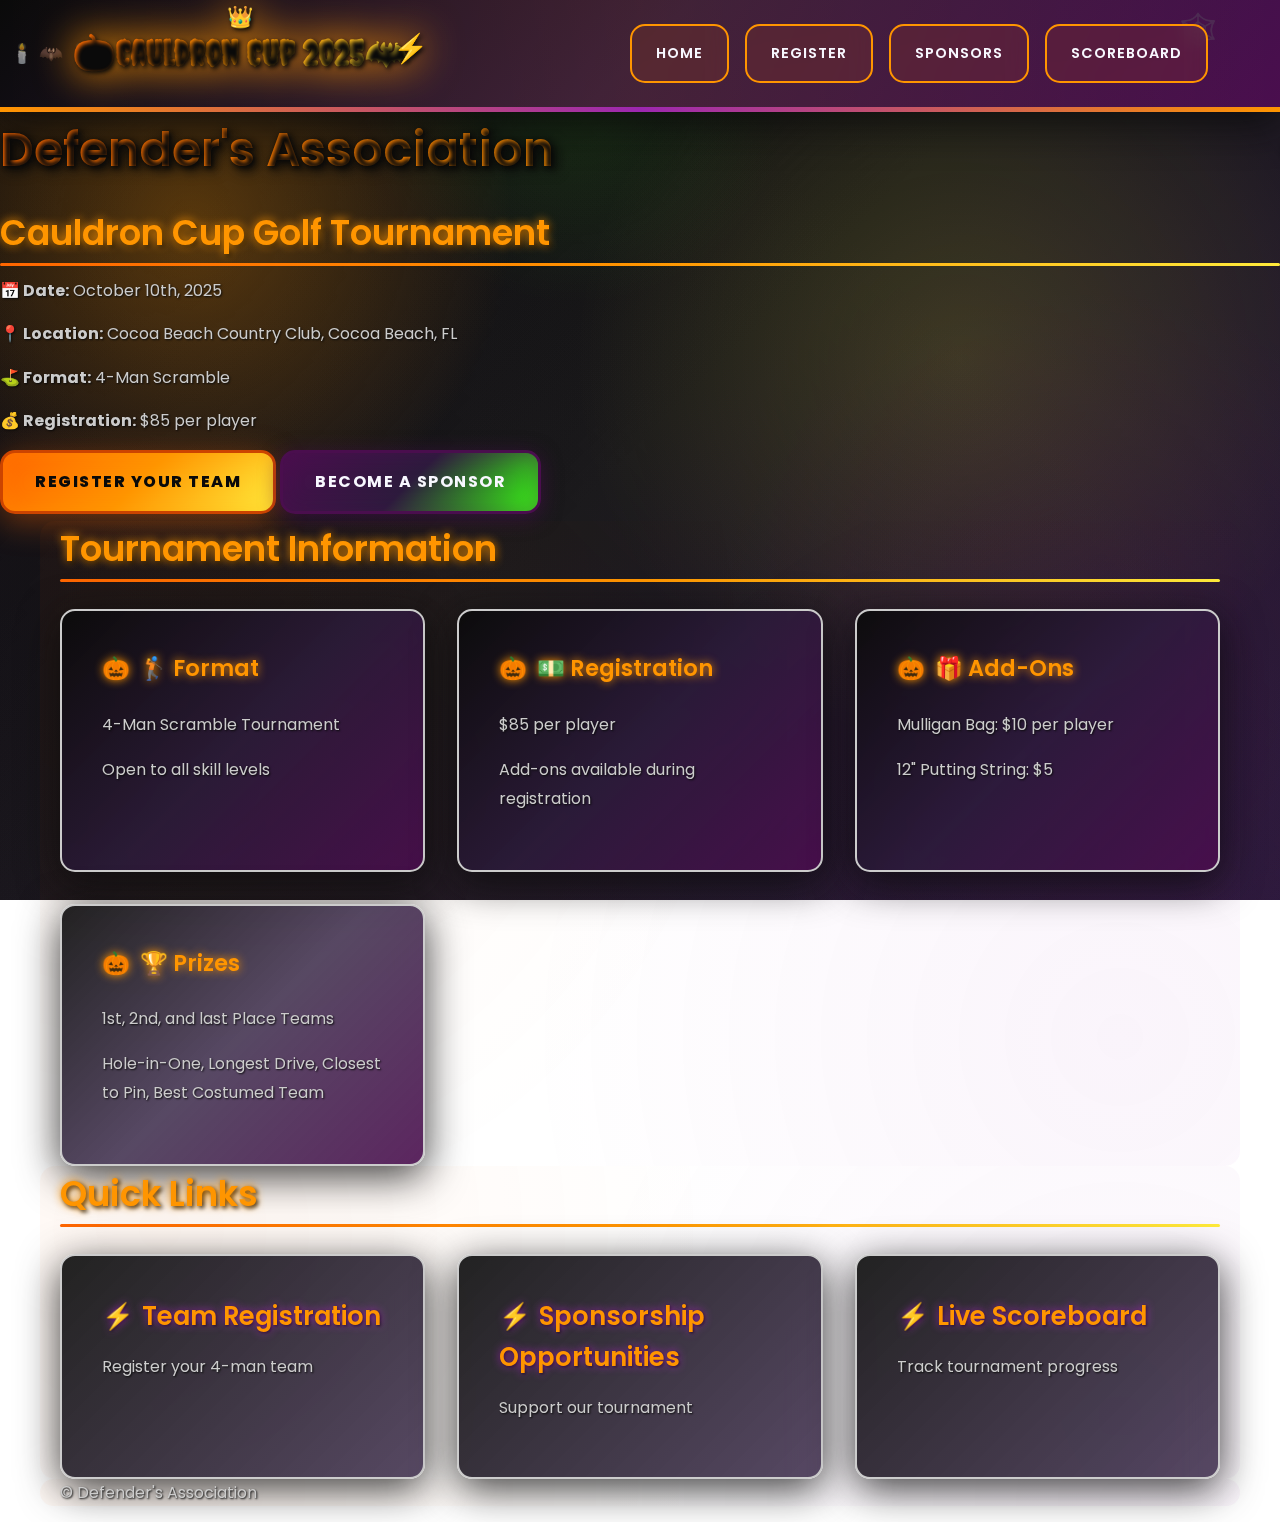
<file: index.html>
<!DOCTYPE html>
<html lang="en">
<head>
    <meta charset="UTF-8">
    <meta name="viewport" content="width=device-width, initial-scale=1.0">
    <title>Cauldron Cup 2025 - Defender's Association</title>
    <link rel="stylesheet" href="styles.css">
    <script src="https://js.stripe.com/v3/"></script>
</head>
<body>
    <header>
        <nav>
            <div class="logo">
                <h1> 🎃Cauldron Cup 2025🦇</h1>
            </div>
            <ul class="nav-links">
                <li><a href="index.html">Home</a></li>
                <li><a href="register.html">Register</a></li>
                <li><a href="sponsors.html">Sponsors</a></li>
                <li><a href="scoreboard.html">Scoreboard</a></li>
            </ul>
        </nav>
    </header>

    <main>
        <section class="hero">
            <div class="hero-content">
                <h1>Defender's Association</h1>
                <h2>Cauldron Cup Golf Tournament</h2>
                <div class="event-details">
                    <p><strong>📅 Date:</strong> October 10th, 2025</p>
                    <p><strong>📍 Location:</strong> Cocoa Beach Country Club, Cocoa Beach, FL</p>
                    <p><strong>⛳ Format:</strong> 4-Man Scramble</p>
                    <p><strong>💰 Registration:</strong> $85 per player</p>
                </div>
                <div class="cta-buttons">
                    <a href="register.html" class="btn btn-primary">Register Your Team</a>
                    <a href="sponsors.html" class="btn btn-secondary">Become a Sponsor</a>
                </div>
            </div>
        </section>

        <section class="tournament-info">
            <div class="container">
                <h2>Tournament Information</h2>
                <div class="info-grid">
                    <div class="info-card">
                        <h3>🏌️ Format</h3>
                        <p>4-Man Scramble Tournament</p>
                        <p>Open to all skill levels</p>
                    </div>
                    <div class="info-card">
                        <h3>💵 Registration</h3>
                        <p>$85 per player</p>
                        <p>Add-ons available during registration</p>
                    </div>
                    <div class="info-card">
                        <h3>🎁 Add-Ons</h3>
                        <p>Mulligan Bag: $10 per player</p>
                        <p>12" Putting String: $5</p>
                    </div>
                    <div class="info-card">
                        <h3>🏆 Prizes</h3>
                        <p>1st, 2nd, and last Place Teams</p>
                        <p>Hole-in-One, Longest Drive, Closest to Pin, Best Costumed Team</p>
                    </div>
                </div>
            </div>
        </section>

        <section class="quick-links">
            <div class="container">
                <h2>Quick Links</h2>
                <div class="links-grid">
                    <a href="register.html" class="link-card">
                        <h3>Team Registration</h3>
                        <p>Register your 4-man team</p>
                    </a>
                    <a href="sponsors.html" class="link-card">
                        <h3>Sponsorship Opportunities</h3>
                        <p>Support our tournament</p>
                    </a>
                    <a href="scoreboard.html" class="link-card">
                        <h3>Live Scoreboard</h3>
                        <p>Track tournament progress</p>
                    </a>
                </div>
            </div>
        </section>
    </main>

    <footer>
        <div class="container">
            <p>&copy; Defender's Association</p>
        </div>
    </footer>

    <script src="script.js"></script>
</body>
</html>
</file>
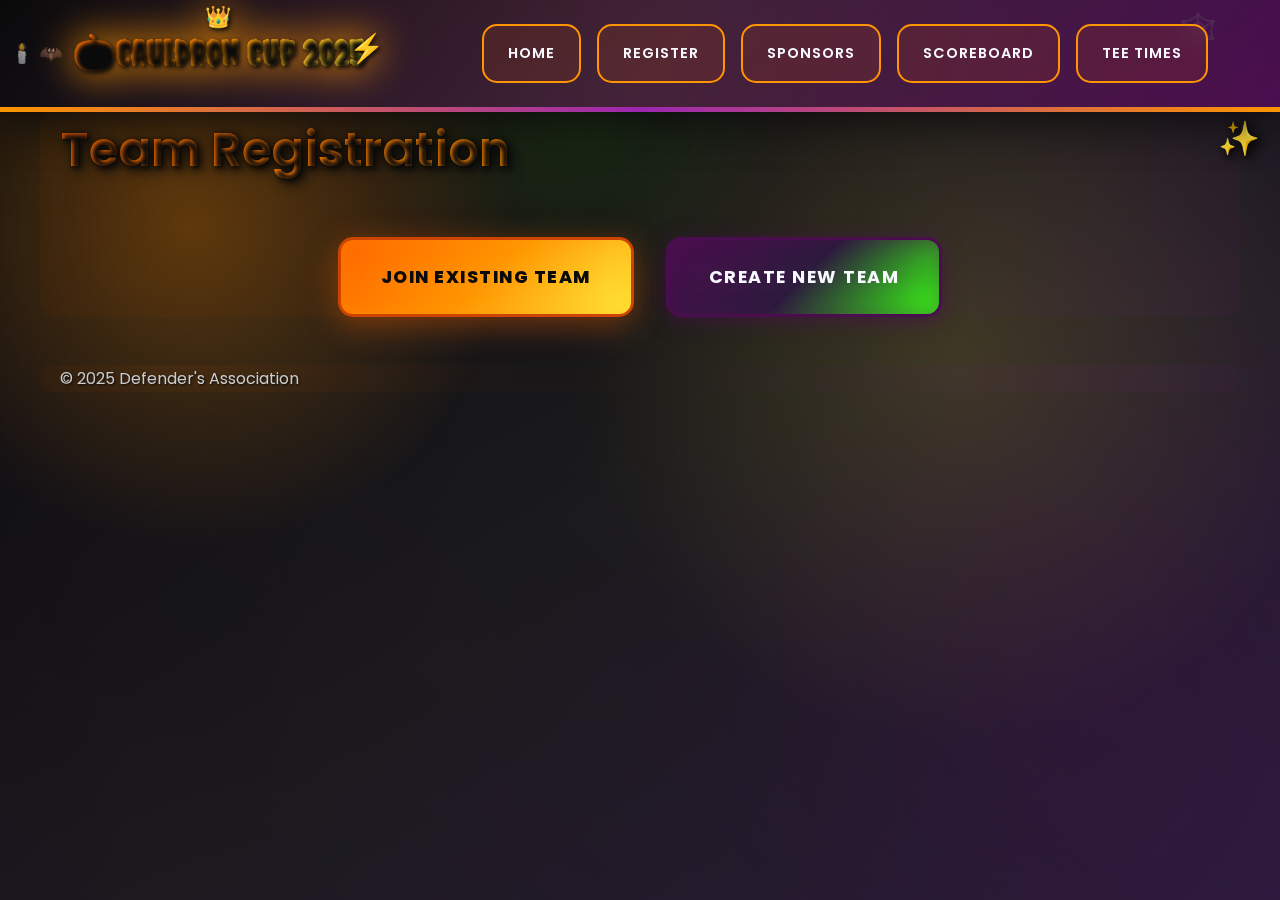
<file: register.html>
<!DOCTYPE html>
<html lang="en">
<head>
    <meta charset="UTF-8">
    <meta name="viewport" content="width=device-width, initial-scale=1.0">
    <title>Team Registration - Cauldron Cup 2025</title>
    <link rel="stylesheet" href="styles.css">
    <script src="https://js.stripe.com/v3/"></script>
</head>
<body>
    <header>
        <nav>
            <div class="logo">
                <h1>🎃Cauldron Cup 2025</h1>
            </div>
            <ul class="nav-links">
                <li><a href="index.html">Home</a></li>
                <li><a href="register.html">Register</a></li>
                <li><a href="sponsors.html">Sponsors</a></li>
                <li><a href="scoreboard.html">Scoreboard</a></li>
                <li><a href="teetimes.html">Tee Times</a></li>
            </ul>
        </nav>
    </header>

    <main>
        <div class="container">
            <h1>Team Registration</h1>
            
            <div class="registration-options">
                <button class="btn btn-primary" onclick="showExistingTeam()">Join Existing Team</button>
                <button class="btn btn-secondary" onclick="showNewTeam()">Create New Team</button>
            </div>

            <!-- Search Existing Team -->
            <div id="existing-team-search" class="form-section" style="display: none;">
                <h2>Search for Your Team</h2>
                <div class="form-group">
                    <input type="text" id="teamSearch" placeholder="Enter team name">
                    <button onclick="searchTeam()" class="btn btn-primary">Search</button>
                </div>
                <div id="teamSearchResults"></div>
            </div>

            <!-- Create New Team -->
            <div id="new-team-form" class="form-section" style="display: none;">
                <h2>Create New Team</h2>
                <form id="teamRegistrationForm">
                    <div class="form-group">
                        <label for="teamName">Team Name *</label>
                        <input type="text" id="teamName" required>
                        <div id="teamNameError" class="error-message"></div>
                    </div>

                    <div class="form-group">
                        <label for="captainName">Team Captain Name *</label>
                        <input type="text" id="captainName" required>
                    </div>

                    <div class="form-group">
                        <label for="captainEmail">Captain Email *</label>
                        <input type="email" id="captainEmail" required>
                    </div>

                    <div class="form-group">
                        <label for="captainPhone">Captain Phone *</label>
                        <input type="tel" id="captainPhone" required>
                    </div>

                    <h3>Team Members</h3>
                    <div id="playersContainer">
                        <div class="player-row">
                            <input type="text" placeholder="Player 1 Name" class="player-name" required>
                            <input type="email" placeholder="Player 1 Email" class="player-email">
                        </div>
                        <div class="player-row">
                            <input type="text" placeholder="Player 2 Name" class="player-name" required>
                            <input type="email" placeholder="Player 2 Email" class="player-email">
                        </div>
                        <div class="player-row">
                            <input type="text" placeholder="Player 3 Name" class="player-name" required>
                            <input type="email" placeholder="Player 3 Email" class="player-email">
                        </div>
                        <div class="player-row">
                            <input type="text" placeholder="Player 4 Name" class="player-name" required>
                            <input type="email" placeholder="Player 4 Email" class="player-email">
                        </div>
                    </div>

                    <h3>Add-Ons</h3>
                    <div class="addon-section">
                        <div class="addon-item">
                            <label>
                                <input type="checkbox" id="mulliganBags" onchange="updateTotal()">
                                Mulligan Bags ($10 per player) - $40 total
                            </label>
                        </div>
                        <div class="addon-item">
                            <label>
                                <input type="checkbox" id="puttingString" onchange="updateTotal()">
                                12" Putting String - $5
                            </label>
                        </div>
                    </div>

                    <div class="total-section">
                        <h3>Total: $<span id="totalAmount">340</span></h3>
                    </div>

                    <button type="submit" class="btn btn-primary">Proceed to Payment</button>
                </form>
            </div>

            <!-- Payment Section -->
            <div id="payment-section" style="display: none;">
                <h2>Payment</h2>
                <div id="payment-element">
                    <!-- Stripe Elements will create form elements here -->
                </div>
                <button id="submit-payment" class="btn btn-primary">Complete Registration</button>
                <div id="payment-messages" role="alert"></div>
            </div>
        </div>
    </main>

    <footer>
        <div class="container">
            <p>&copy; 2025 Defender's Association</p>
        </div>
    </footer>

    <script src="script.js"></script>
</body>
</html>
</file>
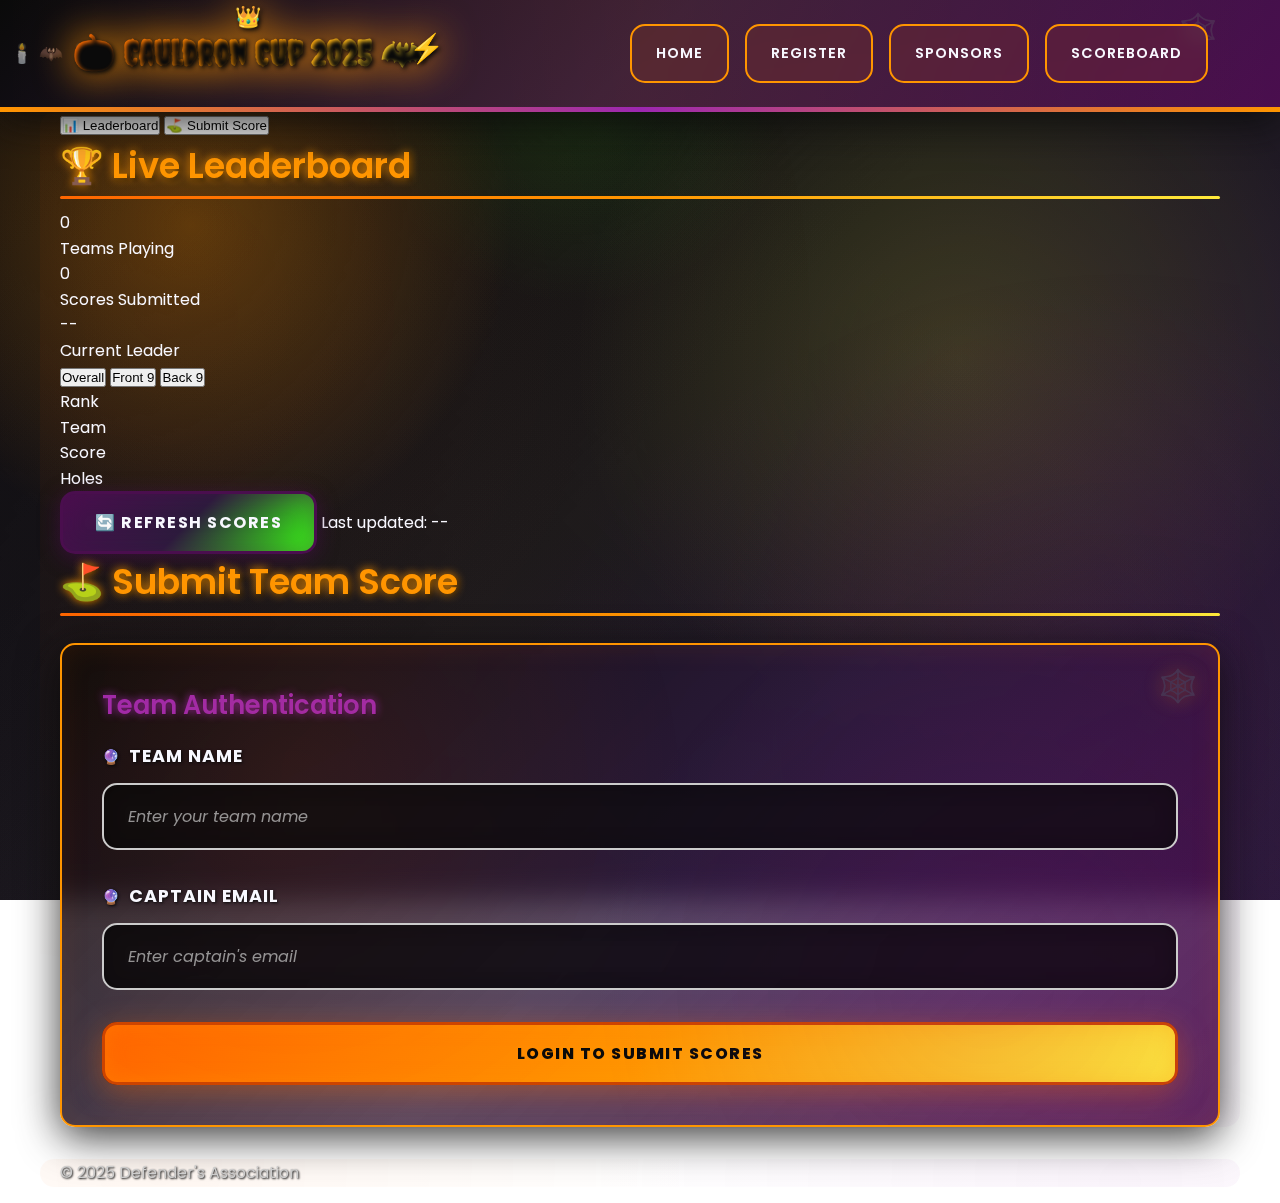
<file: scoreboard.html>
<!DOCTYPE html>
<html lang="en">
<head>
  <meta charset="UTF-8" />
  <meta name="viewport" content="width=device-width, initial-scale=1.0" />
  <title>Cauldron Cup Live Scoreboard</title>
  <link rel="stylesheet" href="styles.css">
</head>
<body>
  <header>
    <nav>
      <div class="logo">
        <h1>🎃 Cauldron Cup 2025 🦇</h1>
      </div>
      <ul class="nav-links">
        <li><a href="index.html">Home</a></li>
        <li><a href="register.html">Register</a></li>
        <li><a href="sponsors.html">Sponsors</a></li>
        <li><a href="scoreboard.html">Scoreboard</a></li>
      </ul>
    </nav>
  </header>

  <main>
    <div class="container">
      <!-- Mobile Toggle Buttons -->
      <div class="mobile-toggle">
        <button class="toggle-btn active" onclick="showSection('leaderboard')">
          📊 Leaderboard
        </button>
        <button class="toggle-btn" onclick="showSection('submit')">
          ⛳ Submit Score
        </button>
      </div>

      <!-- Leaderboard Section -->
      <div id="leaderboard-section" class="scoreboard-section active">
        <h2>🏆 Live Leaderboard</h2>
        
        <!-- Quick Stats -->
        <div class="stats-grid">
          <div class="stat-card">
            <div class="stat-number" id="total-teams">0</div>
            <div class="stat-label">Teams Playing</div>
          </div>
          <div class="stat-card">
            <div class="stat-number" id="scores-submitted">0</div>
            <div class="stat-label">Scores Submitted</div>
          </div>
          <div class="stat-card">
            <div class="stat-number" id="current-leader">--</div>
            <div class="stat-label">Current Leader</div>
          </div>
        </div>

        <!-- Filter Buttons -->
        <div class="filter-buttons">
          <button class="filter-btn active" onclick="filterLeaderboard('overall')">Overall</button>
          <button class="filter-btn" onclick="filterLeaderboard('front9')">Front 9</button>
          <button class="filter-btn" onclick="filterLeaderboard('back9')">Back 9</button>
        </div>

        <!-- Leaderboard Table -->
        <div class="leaderboard-container">
          <div class="leaderboard-header">
            <div class="rank-col">Rank</div>
            <div class="team-col">Team</div>
            <div class="score-col">Score</div>
            <div class="holes-col">Holes</div>
          </div>
          <div id="leaderboard-body" class="leaderboard-body">
            <!-- Leaderboard entries will be populated here -->
          </div>
        </div>

        <!-- Refresh Button -->
        <div class="refresh-section">
          <button class="btn btn-secondary" onclick="refreshLeaderboard()">
            🔄 Refresh Scores
          </button>
          <span class="last-updated">Last updated: <span id="last-update-time">--</span></span>
        </div>
      </div>

      <!-- Score Submission Section -->
      <div id="submit-section" class="scoreboard-section">
        <h2>⛳ Submit Team Score</h2>
        
        <!-- Team Login Form -->
        <div id="team-login" class="form-section">
          <h3>Team Authentication</h3>
          <form id="team-auth-form">
            <div class="form-group">
              <label for="auth-team-name">Team Name</label>
              <input type="text" id="auth-team-name" required placeholder="Enter your team name">
            </div>
            <div class="form-group">
              <label for="auth-captain-email">Captain Email</label>
              <input type="email" id="auth-captain-email" required placeholder="Enter captain's email">
            </div>
            <button type="submit" class="btn btn-primary full-width">Login to Submit Scores</button>
          </form>
          <div id="auth-message" class="message"></div>
        </div>

        <!-- Score Submission Form (Hidden until authenticated) -->
        <div id="score-submission" class="form-section" style="display: none;">
          <div class="team-info">
            <h3 id="logged-team-name">Team Name</h3>
            <button class="btn-logout" onclick="logoutTeam()">Logout</button>
          </div>
          
          <form id="score-form">
            <div class="hole-score-grid">
              <div class="form-group">
                <label for="hole-select">Select Hole</label>
                <select id="hole-select" required>
                  <option value="">Choose hole...</option>
                  <option value="1">Hole 1</option>
                  <option value="2">Hole 2</option>
                  <option value="3">Hole 3</option>
                  <option value="4">Hole 4</option>
                  <option value="5">Hole 5</option>
                  <option value="6">Hole 6</option>
                  <option value="7">Hole 7</option>
                  <option value="8">Hole 8</option>
                  <option value="9">Hole 9</option>
                  <option value="10">Hole 10</option>
                  <option value="11">Hole 11</option>
                  <option value="12">Hole 12</option>
                  <option value="13">Hole 13</option>
                  <option value="14">Hole 14</option>
                  <option value="15">Hole 15</option>
                  <option value="16">Hole 16</option>
                  <option value="17">Hole 17</option>
                  <option value="18">Hole 18</option>
                </select>
              </div>
              
              <div class="form-group">
                <label for="team-score">Team Score</label>
                <input type="number" id="team-score" min="1" max="15" required placeholder="Enter score">
              </div>
            </div>

            <!-- Current Scorecard Preview -->
            <div class="scorecard-preview">
              <h4>Your Current Scorecard</h4>
              <div id="team-scorecard" class="mini-scorecard">
                <!-- Will be populated with team's current scores -->
              </div>
            </div>

            <button type="submit" class="btn btn-primary full-width">Submit Score</button>
          </form>
          
          <div id="submission-message" class="message"></div>
        </div>
      </div>
    </div>
  </main>

  <footer>
    <div class="container">
      <p>&copy; 2025 Defender's Association</p>
    </div>
  </footer>

  <script src="scoreboard.js"></script>
</body>
</html>
</file>
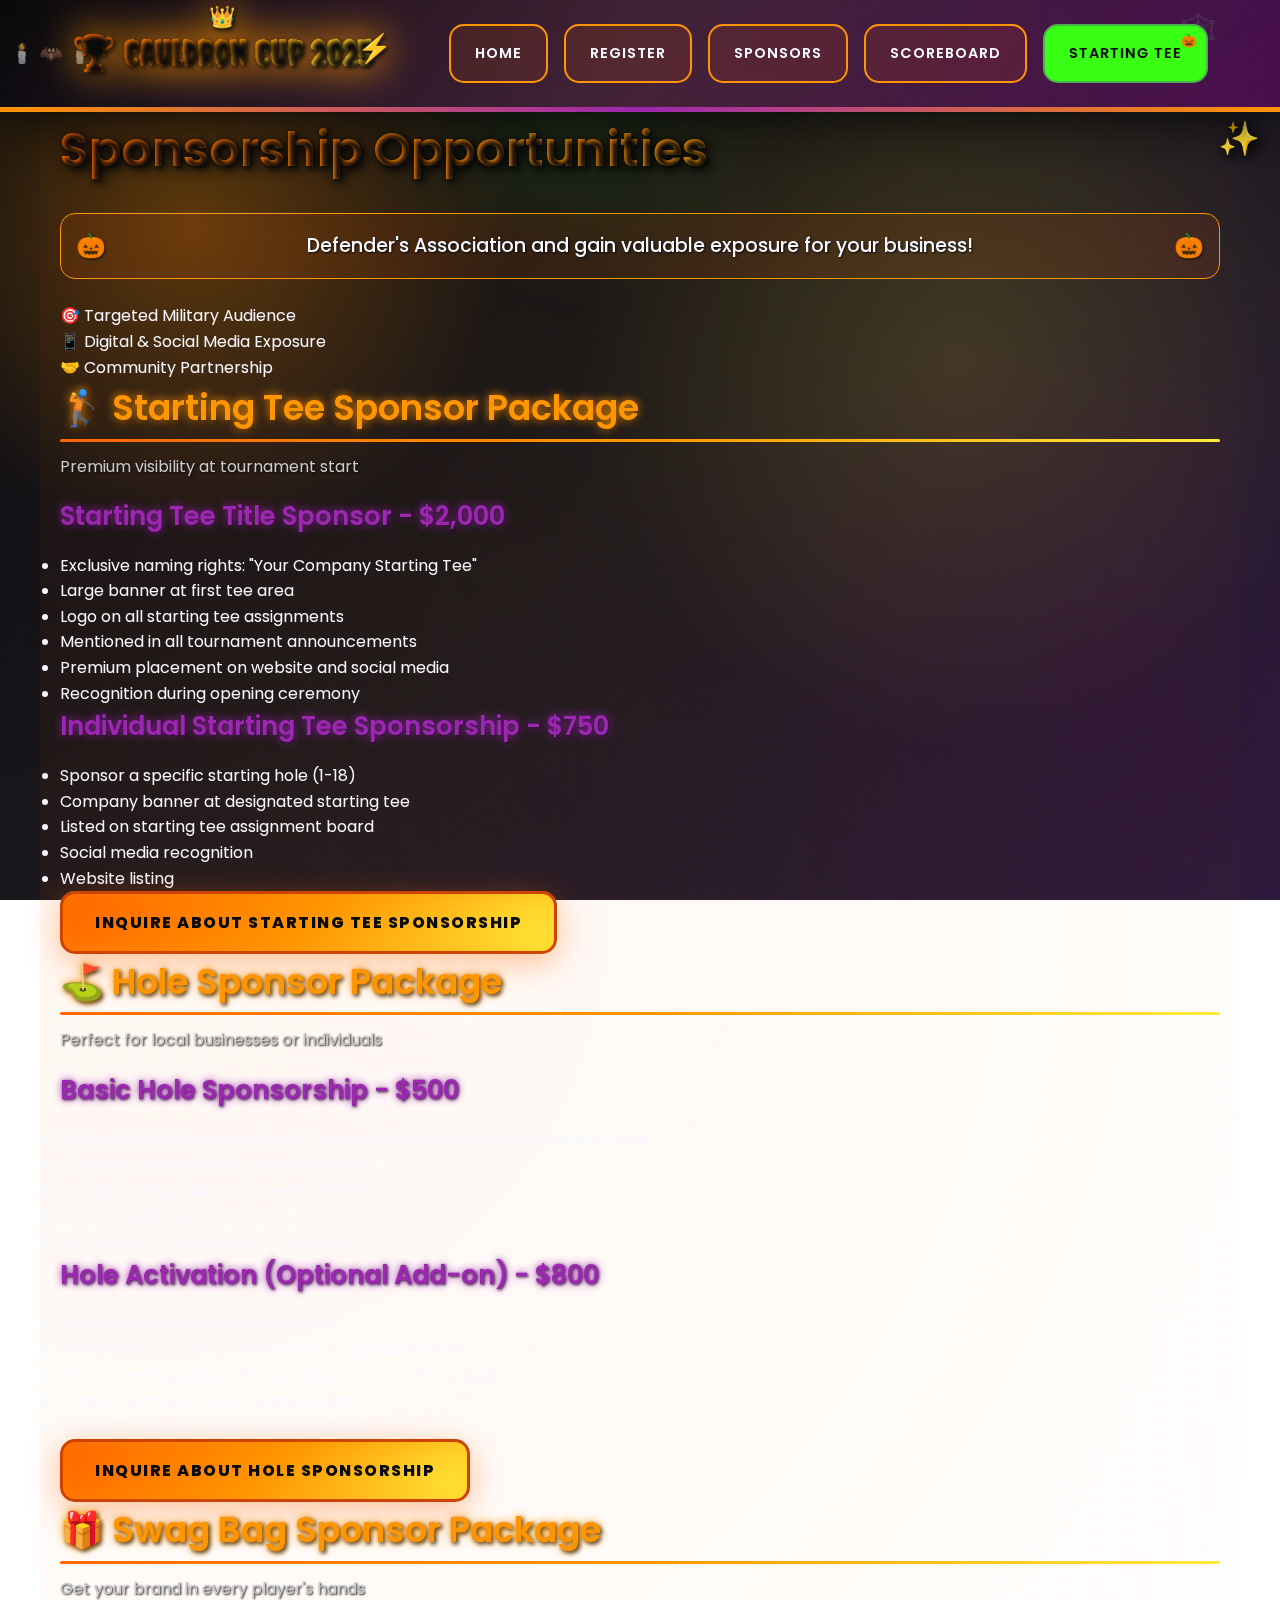
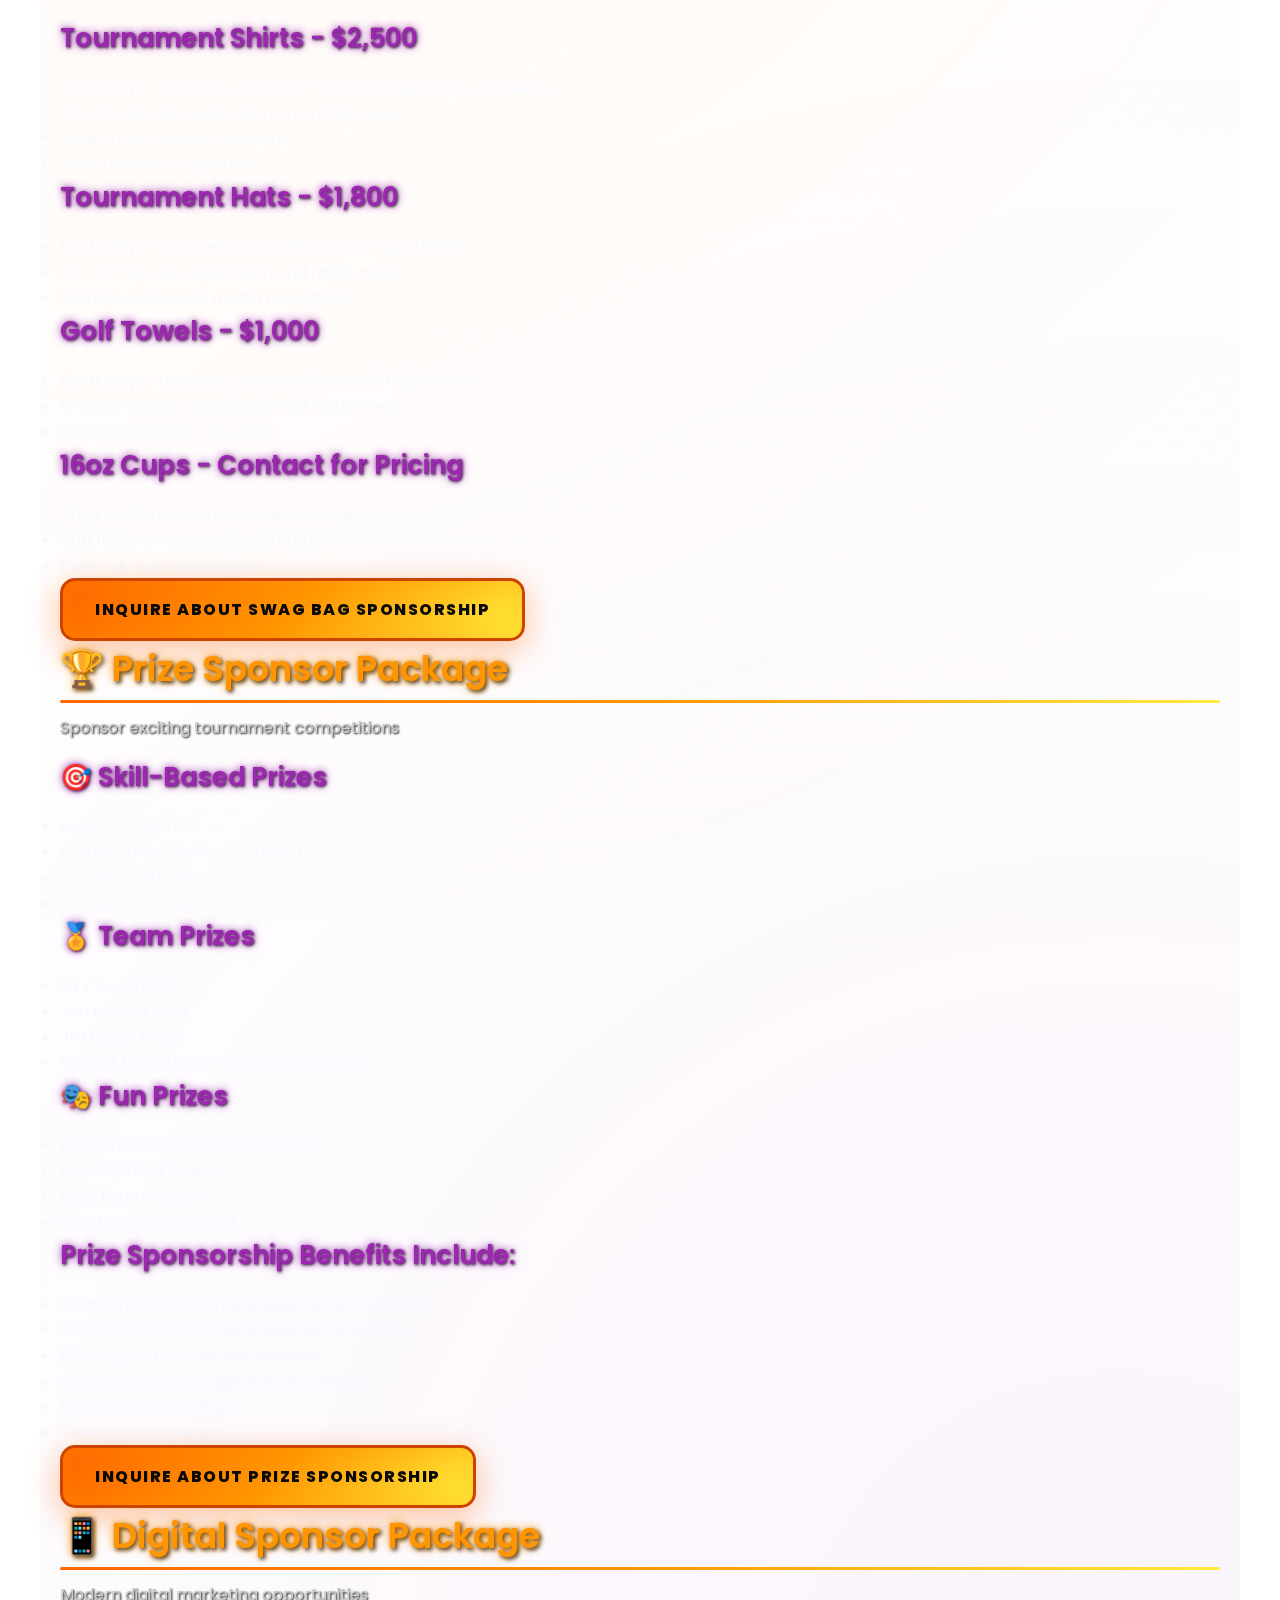
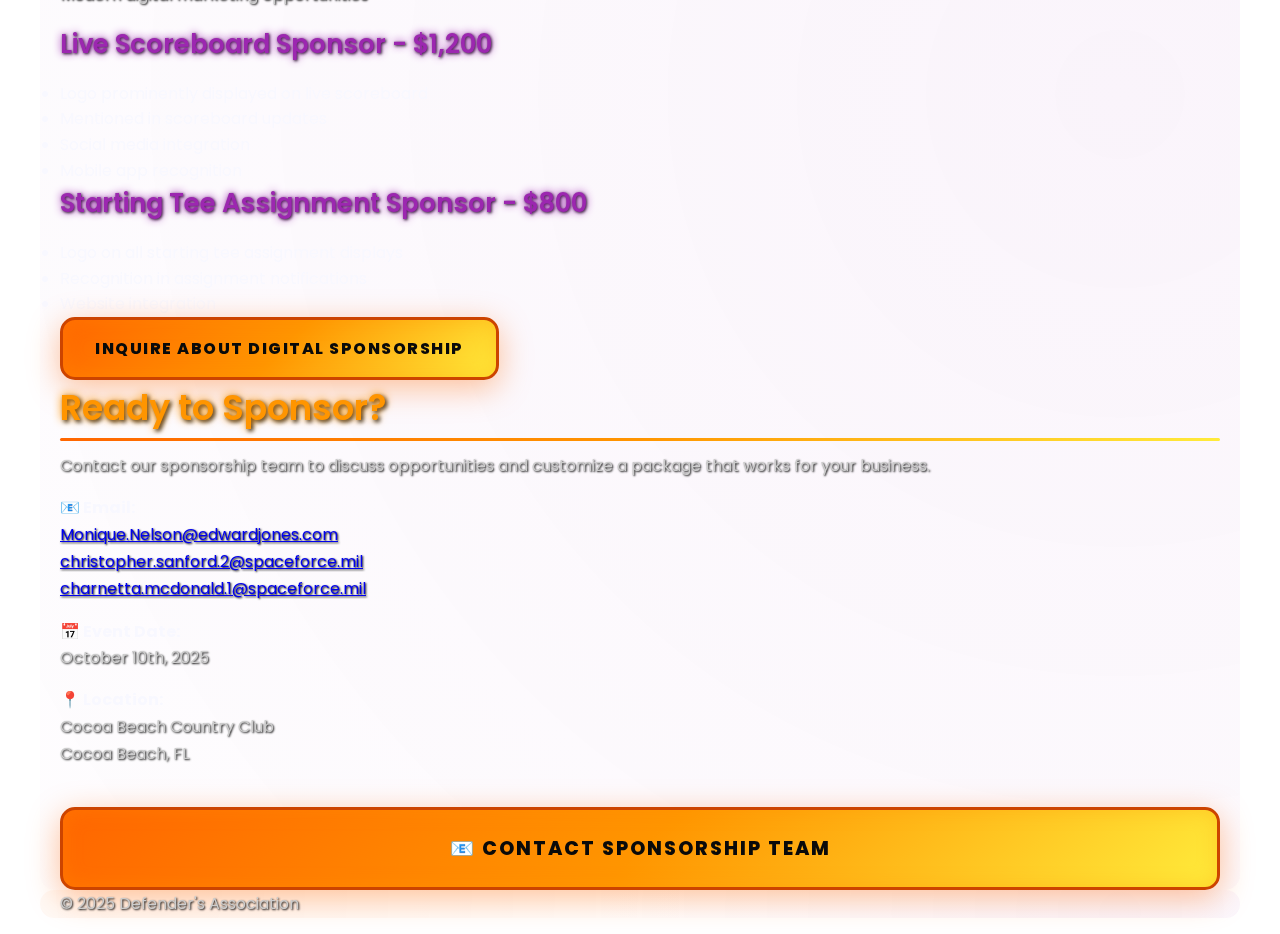
<file: sponsors.html>
<!DOCTYPE html>
<html lang="en">
<head>
    <meta charset="UTF-8">
    <meta name="viewport" content="width=device-width, initial-scale=1.0">
    <title>Sponsorship Opportunities - Cauldron Cup 2025</title>
    <link rel="stylesheet" href="styles.css">
</head>
<body>
    <header>
        <nav>
            <div class="logo">
                <h1>🏆 Cauldron Cup 2025</h1>
            </div>
            <ul class="nav-links">
                <li><a href="index.html">Home</a></li>
                <li><a href="register.html">Register</a></li>
                <li><a href="sponsors.html">Sponsors</a></li>
                <li><a href="scoreboard.html">Scoreboard</a></li>
                <li><a href="starting-tee.html">Starting Tee</a></li>
            </ul>
        </nav>
    </header>
    
    <main>
        <div class="container">
            <div class="sponsors-header">
                <h1>Sponsorship Opportunities</h1>
                <p class="intro-text">Defender's Association and gain valuable exposure for your business!</p>
                <div class="sponsor-benefits">
                    <div class="benefit-item">
                        <span class="benefit-icon">🎯</span>
                        <span>Targeted Military Audience</span>
                    </div>
                    <div class="benefit-item">
                        <span class="benefit-icon">📱</span>
                        <span>Digital & Social Media Exposure</span>
                    </div>
                    <div class="benefit-item">
                        <span class="benefit-icon">🤝</span>
                        <span>Community Partnership</span>
                    </div>
                </div>
            </div>
            
            <div class="sponsor-packages">
                <!-- Starting Tee Sponsor Package -->
                <div class="sponsor-package featured">
                    <div class="package-header">
                        <h2>🏌️ Starting Tee Sponsor Package</h2>
                        <p class="package-subtitle">Premium visibility at tournament start</p>
                    </div>
                    
                    <div class="package-option highlight">
                        <h3>Starting Tee Title Sponsor - $2,000</h3>
                        <ul>
                            <li>Exclusive naming rights: "Your Company Starting Tee"</li>
                            <li>Large banner at first tee area</li>
                            <li>Logo on all starting tee assignments</li>
                            <li>Mentioned in all tournament announcements</li>
                            <li>Premium placement on website and social media</li>
                            <li>Recognition during opening ceremony</li>
                        </ul>
                    </div>
                    
                    <div class="package-option">
                        <h3>Individual Starting Tee Sponsorship - $750</h3>
                        <ul>
                            <li>Sponsor a specific starting hole (1-18)</li>
                            <li>Company banner at designated starting tee</li>
                            <li>Listed on starting tee assignment board</li>
                            <li>Social media recognition</li>
                            <li>Website listing</li>
                        </ul>
                    </div>
                    
                    <button class="btn btn-primary" onclick="emailSponsors('Starting Tee Sponsor Package')">
                        Inquire About Starting Tee Sponsorship
                    </button>
                </div>

                <!-- Hole Sponsor Package -->
                <div class="sponsor-package">
                    <div class="package-header">
                        <h2>⛳ Hole Sponsor Package</h2>
                        <p class="package-subtitle">Perfect for local businesses or individuals</p>
                    </div>
                    
                    <div class="package-option">
                        <h3>Basic Hole Sponsorship - $500</h3>
                        <ul>
                            <li>Dedicated hole sponsorship with company sign/banner at designated hole</li>
                            <li>Company name listed in event program</li>
                            <li>Company logo/name on event website</li>
                            <li>Social media mentions</li>
                            <li>Recognition in tournament materials</li>
                        </ul>
                    </div>
                    
                    <div class="package-option">
                        <h3>Hole Activation (Optional Add-on) - $800</h3>
                        <ul>
                            <li>All Basic Hole Sponsorship benefits</li>
                            <li>Opportunity to set up table/tent at sponsored hole</li>
                            <li>Interact with golfers, offer samples, or run mini-contests</li>
                            <li>Product demonstration opportunities</li>
                            <li>Subject to course rules and regulations</li>
                        </ul>
                    </div>
                    
                    <button class="btn btn-primary" onclick="emailSponsors('Hole Sponsor Package')">
                        Inquire About Hole Sponsorship
                    </button>
                </div>

                <!-- Swag Bag Sponsor Package -->
                <div class="sponsor-package">
                    <div class="package-header">
                        <h2>🎁 Swag Bag Sponsor Package</h2>
                        <p class="package-subtitle">Get your brand in every player's hands</p>
                    </div>
                    
                    <div class="package-options-grid">
                        <div class="package-option">
                            <h3>Tournament Shirts - $2,500</h3>
                            <ul>
                                <li>Each player receives a shirt with sponsor logo/name on sleeve</li>
                                <li>18" x 24" sign at registration and raffle areas</li>
                                <li>Logo on tournament website</li>
                                <li>Social media recognition</li>
                            </ul>
                        </div>
                        
                        <div class="package-option">
                            <h3>Tournament Hats - $1,800</h3>
                            <ul>
                                <li>Each player receives a hat with sponsor logo/name</li>
                                <li>18" x 24" sign at registration and raffle areas</li>
                                <li>Website and social media recognition</li>
                            </ul>
                        </div>
                        
                        <div class="package-option">
                            <h3>Golf Towels - $1,000</h3>
                            <ul>
                                <li>Each player receives a towel with sponsor logo/name</li>
                                <li>18" x 24" sign at registration and raffle areas</li>
                                <li>Digital recognition package</li>
                            </ul>
                        </div>
                        
                        <div class="package-option">
                            <h3>16oz Cups - Contact for Pricing</h3>
                            <ul>
                                <li>Cups available for purchase by players</li>
                                <li>Cup features sponsor logo/name</li>
                                <li>Point-of-sale recognition</li>
                            </ul>
                        </div>
                    </div>
                    
                    <button class="btn btn-primary" onclick="emailSponsors('Swag Bag Sponsor Package')">
                        Inquire About Swag Bag Sponsorship
                    </button>
                </div>

                <!-- Prize Sponsor Package -->
                <div class="sponsor-package">
                    <div class="package-header">
                        <h2>🏆 Prize Sponsor Package</h2>
                        <p class="package-subtitle">Sponsor exciting tournament competitions</p>
                    </div>
                    
                    <div class="prize-categories">
                        <div class="prize-category">
                            <h3>🎯 Skill-Based Prizes</h3>
                            <ul class="prize-list">
                                <li>Hole-in-One Prize</li>
                                <li>Longest Drive (Male & Female)</li>
                                <li>Closest to the Pin</li>
                                <li>Straightest Drive</li>
                            </ul>
                        </div>
                        
                        <div class="prize-category">
                            <h3>🏅 Team Prizes</h3>
                            <ul class="prize-list">
                                <li>1st Place Team</li>
                                <li>2nd Place Team</li>
                                <li>3rd Place Team</li>
                                <li>Biggest Loser/Most Honest (Last place)</li>
                            </ul>
                        </div>
                        
                        <div class="prize-category">
                            <h3>🎭 Fun Prizes</h3>
                            <ul class="prize-list">
                                <li>Best Dressed/Costume Contest</li>
                                <li>Most Spirited Team</li>
                                <li>Best Team Name</li>
                                <li>Sportsmanship Award</li>
                            </ul>
                        </div>
                    </div>
                    
                    <div class="package-benefits">
                        <h3>Prize Sponsorship Benefits Include:</h3>
                        <ul>
                            <li>Company logo on prize presentation materials</li>
                            <li>Verbal recognition during awards ceremony</li>
                            <li>Photo opportunities with winners</li>
                            <li>Social media coverage and recognition</li>
                            <li>Event program listing</li>
                            <li>Website recognition</li>
                        </ul>
                    </div>
                    
                    <button class="btn btn-primary" onclick="emailSponsors('Prize Sponsor Package')">
                        Inquire About Prize Sponsorship
                    </button>
                </div>

                <!-- Digital Sponsor Package -->
                <div class="sponsor-package">
                    <div class="package-header">
                        <h2>📱 Digital Sponsor Package</h2>
                        <p class="package-subtitle">Modern digital marketing opportunities</p>
                    </div>
                    
                    <div class="package-option">
                        <h3>Live Scoreboard Sponsor - $1,200</h3>
                        <ul>
                            <li>Logo prominently displayed on live scoreboard</li>
                            <li>Mentioned in scoreboard updates</li>
                            <li>Social media integration</li>
                            <li>Mobile app recognition</li>
                        </ul>
                    </div>
                    
                    <div class="package-option">
                        <h3>Starting Tee Assignment Sponsor - $800</h3>
                        <ul>
                            <li>Logo on all starting tee assignment displays</li>
                            <li>Recognition in assignment notifications</li>
                            <li>Website integration</li>
                        </ul>
                    </div>
                    
                    <button class="btn btn-primary" onclick="emailSponsors('Digital Sponsor Package')">
                        Inquire About Digital Sponsorship
                    </button>
                </div>
            </div>
            
            <!-- Contact Information -->
            <div class="sponsor-contact">
                <div class="contact-card">
                    <h2>Ready to Sponsor?</h2>
                    <p>Contact our sponsorship team to discuss opportunities and customize a package that works for your business.</p>
                    
                    <div class="contact-methods">
                        <div class="contact-method">
                            <strong>📧 Email:</strong>
                            <p>
                                <a href="mailto:Monique.Nelson@edwardjones.com">Monique.Nelson@edwardjones.com</a><br>
                                <a href="mailto:christopher.sanford.2@spaceforce.mil">christopher.sanford.2@spaceforce.mil</a><br>
                                <a href="mailto:charnetta.mcdonald.1@spaceforce.mil">charnetta.mcdonald.1@spaceforce.mil</a>
                            </p>
                        </div>
                        
                        <div class="contact-method">
                            <strong>📅 Event Date:</strong>
                            <p>October 10th, 2025</p>
                        </div>
                        
                        <div class="contact-method">
                            <strong>📍 Location:</strong>
                            <p>Cocoa Beach Country Club<br>Cocoa Beach, FL</p>
                        </div>
                    </div>
                    
                    <div class="sponsor-cta">
                        <button class="btn btn-primary btn-large" onclick="emailSponsors('General Sponsorship Inquiry')">
                            📧 Contact Sponsorship Team
                        </button>
                    </div>
                </div>
            </div>
        </div>
    </main>
    
    <footer>
        <div class="container">
            <p>&copy; 2025 Defender's Association</p>
        </div>
    </footer>
    
    <script src="script.js"></script>
    <script>
        // Global function for sponsor emails
        function emailSponsors(packageType) {
            const subject = encodeURIComponent(`Cauldron Cup 2025 - ${packageType} Inquiry`);
            const body = encodeURIComponent(`Hello,

I am interested in learning more about the ${packageType} for the Cauldron Cup 2025 golf tournament.

Please provide me with more details about this sponsorship opportunity, including:
- Available dates and deadlines
- Customization options
- Payment terms
- Additional benefits

Thank you for your time, and I look forward to hearing from you.

Best regards,`);
            
            const mailtoLink = `mailto:Monique.Nelson@edwardjones.com,christopher.sanford.2@spaceforce.mil,charnetta.mcdonald.1@spaceforce.mil?subject=${subject}&body=${body}`;
            window.location.href = mailtoLink;
        }
    </script>
</body>
</html>
</file>
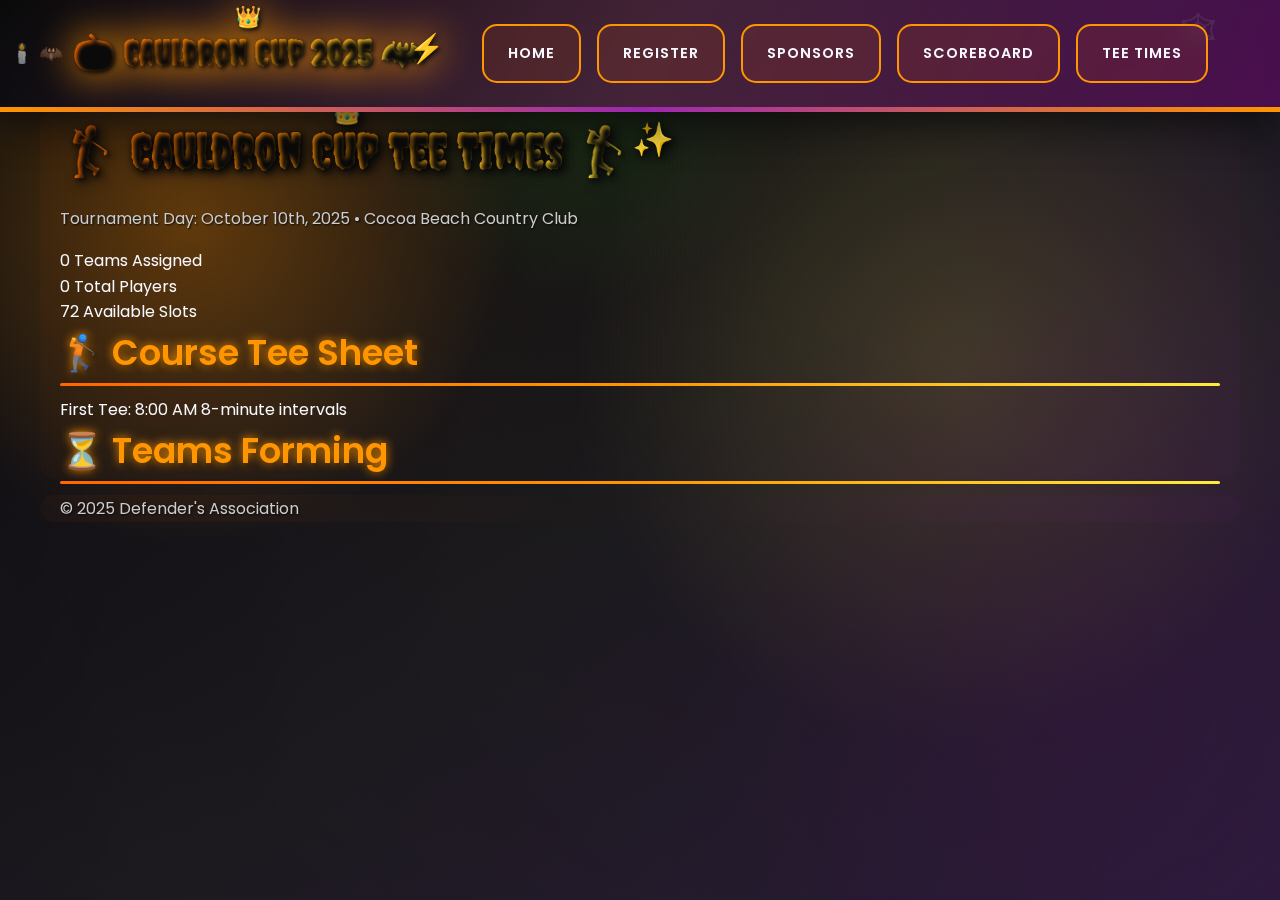
<file: teetimes.html>
<!DOCTYPE html>
<html lang="en">
<head>
    <meta charset="UTF-8">
    <meta name="viewport" content="width=device-width, initial-scale=1.0">
    <title>Tee Times - Cauldron Cup 2025</title>
    <link rel="stylesheet" href="styles.css">
</head>
<body>
    <header>
        <nav>
            <div class="logo">
                <h1>🎃 Cauldron Cup 2025 🦇</h1>
            </div>
            <ul class="nav-links">
                <li><a href="index.html">Home</a></li>
                <li><a href="register.html">Register</a></li>
                <li><a href="sponsors.html">Sponsors</a></li>
                <li><a href="scoreboard.html">Scoreboard</a></li>
                <li><a href="teetimes.html">Tee Times</a></li>
            </ul>
        </nav>
    </header>

    <main>
        <div class="container">
            <div class="teetimes-header">
                <h1 class="halloween-title">🏌️‍♂️ Cauldron Cup Tee Times 🏌️‍♀️</h1>
                <p class="subtitle">Tournament Day: October 10th, 2025 • Cocoa Beach Country Club</p>
                
                <div class="tournament-stats">
                    <div class="stat-box">
                        <span class="stat-number" id="total-teams-assigned">0</span>
                        <span class="stat-label">Teams Assigned</span>
                    </div>
                    <div class="stat-box">
                        <span class="stat-number" id="total-players">0</span>
                        <span class="stat-label">Total Players</span>
                    </div>
                    <div class="stat-box">
                        <span class="stat-number" id="available-slots">72</span>
                        <span class="stat-label">Available Slots</span>
                    </div>
                </div>
            </div>

            <!-- Course Layout -->
            <div class="course-layout">
                <div class="course-header">
                    <h2>🏌️ Course Tee Sheet</h2>
                    <div class="course-info">
                        <span class="start-time">First Tee: 8:00 AM</span>
                        <span class="interval">8-minute intervals</span>
                    </div>
                </div>

                <!-- Tee Time Grid -->
                <div class="tee-times-grid" id="tee-times-grid">
                    <!-- Will be populated by JavaScript -->
                </div>
            </div>

            <!-- Waiting List -->
            <div class="waiting-section">
                <h2>⏳ Teams Forming</h2>
                <div class="waiting-teams" id="waiting-teams">
                    <!-- Incomplete teams will be shown here -->
                </div>
            </div>
        </div>
    </main>

    <footer>
        <div class="container">
            <p>&copy; 2025 Defender's Association</p>
        </div>
    </footer>

    <script src="teetimes.js"></script>
</body>
</html>
</file>
<file: styles.css>
/* SPOOKY HALLOWEEN THEME - Enhanced CSS */
@import url('https://fonts.googleapis.com/css2?family=Poppins:wght@300;400;500;600;700&family=Creepster&family=Chiller&family=Eater&display=swap');

/* ENHANCED HALLOWEEN VARIABLES */
:root {
    /* Spooky Halloween Colors */
    --pumpkin-orange: #ff6600;
    --deep-pumpkin: #cc4400;
    --witch-hat-black: #0a0a0a;
    --midnight-purple: #2d1b3d;
    --vampire-purple: #4a0e4e;
    --ghost-white: #f8f8ff;
    --blood-red: #660000;
    --poison-green: #39ff14;
    --cauldron-smoke: #666666;
    --spider-web-gray: #cccccc;
    --moon-yellow: #ffeb3b;
    --bat-wing-black: #1a1a1a;
    
    /* Glowing Effects */
    --jack-o-lantern-glow: #ff9500;
    --spirit-glow: #9c27b0;
    --witch-fire: #4caf50;
    --haunted-mist: rgba(255, 149, 0, 0.3);
    
    /* Enhanced Gradients */
    --haunted-mansion: linear-gradient(135deg, #0a0a0a 0%, #2d1b3d 50%, #4a0e4e 100%);
    --pumpkin-patch: linear-gradient(135deg, #ff6600 0%, #ff9500 50%, #ffeb3b 100%);
    --witch-brew: linear-gradient(135deg, #4a0e4e 0%, #2d1b3d 50%, #39ff14 100%);
    --ghost-trail: linear-gradient(135deg, rgba(248, 248, 255, 0.9) 0%, rgba(156, 39, 176, 0.1) 100%);
    --midnight-sky: linear-gradient(135deg, #0a0a0a 0%, #1a1a1a 50%, #2d1b3d 100%);
    
    /* Spooky Shadows */
    --shadow-haunted: 0 8px 32px rgba(255, 102, 0, 0.4);
    --shadow-cursed: 0 4px 20px rgba(74, 14, 78, 0.6);
    --shadow-spectral: 0 0 30px rgba(57, 255, 20, 0.5);
    --shadow-graveyard: 0 10px 40px rgba(10, 10, 10, 0.8);
    --shadow-cauldron: inset 0 0 20px rgba(255, 149, 0, 0.3);
    
    /* Standard Properties */
    --border-radius: 15px;
    --border-radius-small: 8px;
    --transition-spooky: all 0.4s cubic-bezier(0.68, -0.55, 0.265, 1.55);
    --transition-fast: all 0.2s ease;
}

/* ENHANCED HALLOWEEN ANIMATIONS */
@keyframes hauntedGlow {
    0% { 
        box-shadow: 0 0 5px var(--jack-o-lantern-glow);
        filter: brightness(1);
    }
    50% { 
        box-shadow: 0 0 25px var(--jack-o-lantern-glow), 0 0 35px var(--spirit-glow);
        filter: brightness(1.2);
    }
    100% { 
        box-shadow: 0 0 5px var(--jack-o-lantern-glow);
        filter: brightness(1);
    }
}

@keyframes ghostlyFloat {
    0%, 100% { 
        transform: translateY(0px) rotate(0deg);
        opacity: 0.8;
    }
    25% { 
        transform: translateY(-8px) rotate(1deg);
        opacity: 1;
    }
    75% { 
        transform: translateY(-12px) rotate(-1deg);
        opacity: 0.9;
    }
}

@keyframes witchFly {
    0% { 
        transform: translateX(-100px) translateY(20px) rotate(-5deg);
        opacity: 0;
    }
    10% {
        opacity: 1;
    }
    90% {
        opacity: 1;
    }
    100% { 
        transform: translateX(calc(100vw + 100px)) translateY(-20px) rotate(5deg);
        opacity: 0;
    }
}

@keyframes spiderCrawl {
    0% { transform: translateX(-50px) rotate(0deg); }
    25% { transform: translateX(25px) rotate(90deg); }
    50% { transform: translateX(50px) rotate(180deg); }
    75% { transform: translateX(25px) rotate(270deg); }
    100% { transform: translateX(-50px) rotate(360deg); }
}

@keyframes cauldronBubble {
    0%, 100% { 
        transform: scale(1) translateY(0px);
        filter: hue-rotate(0deg);
    }
    25% { 
        transform: scale(1.05) translateY(-3px);
        filter: hue-rotate(90deg);
    }
    50% { 
        transform: scale(1.1) translateY(-5px);
        filter: hue-rotate(180deg);
    }
    75% { 
        transform: scale(1.05) translateY(-3px);
        filter: hue-rotate(270deg);
    }
}

@keyframes phantomShimmer {
    0% { 
        background-position: -200% 0;
        opacity: 0;
    }
    50% {
        opacity: 1;
    }
    100% { 
        background-position: 200% 0;
        opacity: 0;
    }
}

@keyframes skeltonDance {
    0%, 100% { transform: rotate(0deg) scale(1); }
    25% { transform: rotate(-5deg) scale(1.1); }
    50% { transform: rotate(0deg) scale(1.2); }
    75% { transform: rotate(5deg) scale(1.1); }
}

@keyframes bloodDrip {
    0% { 
        transform: translateY(-10px);
        opacity: 0;
    }
    10% {
        opacity: 1;
    }
    90% {
        opacity: 1;
    }
    100% { 
        transform: translateY(100px);
        opacity: 0;
    }
}

@keyframes thunderFlash {
    0%, 90%, 100% { opacity: 0; }
    5%, 85% { opacity: 1; }
}

/* ENHANCED BODY & BACKGROUND */
* {
    margin: 0;
    padding: 0;
    box-sizing: border-box;
}

html {
    scroll-behavior: smooth;
}

body {
    font-family: 'Poppins', sans-serif;
    background: var(--midnight-sky);
    background-attachment: fixed;
    color: var(--ghost-white);
    line-height: 1.6;
    min-height: 100vh;
    position: relative;
    overflow-x: hidden;
}

/* LAYERED SPOOKY BACKGROUND EFFECTS */
body::before {
    content: '';
    position: fixed;
    top: 0;
    left: 0;
    width: 100%;
    height: 100%;
    background-image: 
        /* Floating spirits */
        radial-gradient(circle at 15% 25%, var(--haunted-mist) 0%, transparent 25%),
        radial-gradient(circle at 85% 75%, rgba(74, 14, 78, 0.2) 0%, transparent 30%),
        radial-gradient(circle at 45% 10%, rgba(57, 255, 20, 0.1) 0%, transparent 20%),
        radial-gradient(circle at 75% 40%, rgba(255, 235, 59, 0.15) 0%, transparent 35%),
        /* Misty atmosphere */
        linear-gradient(135deg, rgba(10, 10, 10, 0.3) 0%, transparent 50%),
        linear-gradient(45deg, rgba(45, 27, 61, 0.2) 0%, transparent 70%);
    pointer-events: none;
    z-index: -3;
    animation: ghostlyFloat 8s ease-in-out infinite;
}

body::after {
    content: '🕸️';
    position: fixed;
    top: 15px;
    right: 15px;
    font-size: 4rem;
    opacity: 0.15;
    z-index: -2;
    animation: spiderCrawl 15s linear infinite;
    filter: drop-shadow(0 0 10px var(--jack-o-lantern-glow));
}

/* FLOATING HALLOWEEN ELEMENTS */
.floating-elements {
    position: fixed;
    top: 0;
    left: 0;
    width: 100%;
    height: 100%;
    pointer-events: none;
    z-index: -1;
}

.floating-elements::before {
    content: '🦇 👻 🕷️ 🧙‍♀️ 🦇 👻 🕷️ 🧙‍♀️';
    position: absolute;
    top: 10%;
    left: -200px;
    font-size: 2.5rem;
    opacity: 0.2;
    animation: witchFly 25s linear infinite;
    color: var(--jack-o-lantern-glow);
    text-shadow: 0 0 20px currentColor;
}

.floating-elements::after {
    content: '🎃 💀 ⚡ 🌙 🎃 💀 ⚡ 🌙';
    position: absolute;
    bottom: 15%;
    right: -200px;
    font-size: 2rem;
    opacity: 0.25;
    animation: witchFly 30s linear infinite reverse;
    color: var(--spirit-glow);
    text-shadow: 0 0 15px currentColor;
}

/* ENHANCED TYPOGRAPHY WITH SPOOKY EFFECTS */
h1, h2, h3, h4, h5, h6 {
    color: var(--ghost-white);
    margin-bottom: 1rem;
    font-weight: 600;
    text-shadow: 2px 2px 4px var(--witch-hat-black);
    position: relative;
}

h1 { 
    font-size: 3rem;
    background: var(--pumpkin-patch);
    -webkit-background-clip: text;
    -webkit-text-fill-color: transparent;
    background-clip: text;
    filter: drop-shadow(3px 3px 6px var(--witch-hat-black));
    position: relative;
}

h1::after {
    content: '✨';
    position: absolute;
    right: -40px;
    top: 0;
    font-size: 0.7em;
    animation: skeltonDance 2s ease-in-out infinite;
    -webkit-text-fill-color: var(--moon-yellow);
}

h2 { 
    font-size: 2.2rem;
    color: var(--jack-o-lantern-glow);
    text-shadow: 
        0 0 10px var(--jack-o-lantern-glow),
        2px 2px 4px var(--witch-hat-black);
    position: relative;
}

h2::before {
    content: '';
    position: absolute;
    bottom: -5px;
    left: 0;
    width: 100%;
    height: 3px;
    background: var(--pumpkin-patch);
    border-radius: 2px;
    animation: hauntedGlow 3s ease-in-out infinite;
}

h3 { 
    font-size: 1.6rem;
    color: var(--spirit-glow);
    text-shadow: 
        0 0 8px var(--spirit-glow),
        1px 1px 3px var(--witch-hat-black);
}

/* SPECIAL HALLOWEEN TYPOGRAPHY CLASSES */
.halloween-title {
    font-family: 'Creepster', cursive;
    background: var(--pumpkin-patch);
    -webkit-background-clip: text;
    -webkit-text-fill-color: transparent;
    background-clip: text;
    animation: hauntedGlow 4s ease-in-out infinite;
    position: relative;
    display: inline-block;
}

.halloween-title::before {
    content: '👑';
    position: absolute;
    top: -20px;
    left: 50%;
    transform: translateX(-50%);
    font-size: 0.5em;
    animation: ghostlyFloat 3s ease-in-out infinite;
    -webkit-text-fill-color: var(--moon-yellow);
}

.spooky-text {
    font-family: 'Chiller', cursive;
    color: var(--blood-red);
    text-shadow: 
        0 0 10px var(--blood-red),
        2px 2px 4px var(--witch-hat-black);
    position: relative;
}

.spooky-text::after {
    content: '💀';
    position: absolute;
    right: -30px;
    top: 0;
    animation: skeltonDance 1.5s ease-in-out infinite;
}

.witch-text {
    font-family: 'Eater', cursive;
    background: var(--witch-brew);
    -webkit-background-clip: text;
    -webkit-text-fill-color: transparent;
    background-clip: text;
    text-shadow: 0 0 20px var(--witch-fire);
}

.glowing-text {
    color: var(--ghost-white);
    text-shadow: 
        0 0 5px currentColor,
        0 0 10px currentColor,
        0 0 15px currentColor;
    animation: hauntedGlow 2s ease-in-out infinite alternate;
}

/* ENHANCED PARAGRAPH STYLES */
p {
    margin-bottom: 1rem;
    color: var(--spider-web-gray);
    font-size: 1rem;
    line-height: 1.7;
    text-shadow: 1px 1px 2px var(--witch-hat-black);
}

.intro-text {
    font-size: 1.2rem;
    color: var(--ghost-white);
    font-weight: 500;
    text-align: center;
    margin: 1.5rem 0;
    padding: 1rem;
    background: rgba(255, 102, 0, 0.1);
    border-radius: var(--border-radius);
    border: 1px solid var(--jack-o-lantern-glow);
    position: relative;
}

.intro-text::before {
    content: '🎃';
    position: absolute;
    left: 15px;
    top: 50%;
    transform: translateY(-50%);
    font-size: 1.5rem;
    animation: cauldronBubble 3s ease-in-out infinite;
}

.intro-text::after {
    content: '🎃';
    position: absolute;
    right: 15px;
    top: 50%;
    transform: translateY(-50%);
    font-size: 1.5rem;
    animation: cauldronBubble 3s ease-in-out infinite reverse;
}

/* CONTAINER WITH SPOOKY EFFECTS */
.container {
    max-width: 1200px;
    margin: 0 auto;
    padding: 0 20px;
    position: relative;
}

.container::before {
    content: '';
    position: absolute;
    top: 0;
    left: 0;
    right: 0;
    bottom: 0;
    background: 
        radial-gradient(circle at 10% 20%, rgba(255, 102, 0, 0.05) 0%, transparent 50%),
        radial-gradient(circle at 90% 80%, rgba(156, 39, 176, 0.05) 0%, transparent 50%);
    pointer-events: none;
    border-radius: var(--border-radius);
    z-index: -1;
}
/* ENHANCED SPOOKY HEADER & NAVIGATION */
header {
    background: var(--haunted-mansion);
    box-shadow: var(--shadow-graveyard);
    position: sticky;
    top: 0;
    z-index: 1000;
    border-bottom: 5px solid var(--jack-o-lantern-glow);
    position: relative;
    overflow: hidden;
}

header::before {
    content: '';
    position: absolute;
    top: 0;
    left: 0;
    right: 0;
    bottom: 0;
    background: 
        linear-gradient(90deg, transparent 0%, rgba(255, 102, 0, 0.1) 50%, transparent 100%);
    animation: phantomShimmer 4s ease-in-out infinite;
}

header::after {
    content: '🕯️ 🦇 🕯️';
    position: absolute;
    top: 50%;
    left: 10px;
    transform: translateY(-50%);
    font-size: 1.2rem;
    opacity: 0.6;
    animation: ghostlyFloat 4s ease-in-out infinite;
    z-index: 1;
}

nav {
    display: flex;
    justify-content: space-between;
    align-items: center;
    padding: 1.5rem 2rem;
    max-width: 1200px;
    margin: 0 auto;
    position: relative;
    z-index: 2;
}

/* ENHANCED SPOOKY LOGO */
.logo {
    position: relative;
    z-index: 3;
}

.logo h1 {
    font-family: 'Creepster', cursive;
    font-size: 2.2rem;
    margin: 0;
    background: var(--pumpkin-patch);
    -webkit-background-clip: text;
    -webkit-text-fill-color: transparent;
    background-clip: text;
    filter: drop-shadow(0 0 20px var(--jack-o-lantern-glow));
    animation: hauntedGlow 5s ease-in-out infinite;
    position: relative;
    cursor: pointer;
    transition: var(--transition-spooky);
}

.logo h1::before {
    content: '👑';
    position: absolute;
    top: -25px;
    left: 50%;
    transform: translateX(-50%);
    font-size: 0.6em;
    animation: skeltonDance 2s ease-in-out infinite;
    -webkit-text-fill-color: var(--moon-yellow);
}

.logo h1::after {
    content: '⚡';
    position: absolute;
    bottom: -15px;
    right: -20px;
    font-size: 0.8em;
    animation: thunderFlash 3s ease-in-out infinite;
    -webkit-text-fill-color: var(--poison-green);
}

.logo h1:hover {
    transform: scale(1.05) rotate(1deg);
    filter: drop-shadow(0 0 30px var(--jack-o-lantern-glow));
}

/* FIXED NAVIGATION LINKS - NO SLIDING EFFECTS */
.nav-links {
    display: flex;
    list-style: none;
    gap: 1rem;
    position: relative;
    z-index: 1001;
}

.nav-links::before {
    content: '🕸️';
    position: absolute;
    top: -20px;
    right: -10px;
    font-size: 2rem;
    opacity: 0.3;
    animation: spiderCrawl 10s linear infinite;
}

.nav-links li {
    position: relative;
}

.nav-links a {
    color: var(--ghost-white);
    text-decoration: none;
    font-weight: 600;
    padding: 1rem 1.5rem;
    border-radius: var(--border-radius);
    transition: all 0.3s ease;
    position: relative;
    border: 2px solid var(--jack-o-lantern-glow);
    background: rgba(255, 102, 0, 0.1);
    backdrop-filter: blur(10px);
    text-transform: uppercase;
    letter-spacing: 1px;
    font-size: 0.9rem;
    display: block;
    z-index: 1002;
}

/* SIMPLE SPARKLE EFFECT ONLY */
.nav-links a::after {
    content: '✨';
    position: absolute;
    top: 5px;
    right: 8px;
    font-size: 0.8rem;
    opacity: 0;
    transition: all 0.3s ease;
}

.nav-links a:hover::after {
    opacity: 1;
}

/* SIMPLE HOVER EFFECT - NO SLIDING */
.nav-links a:hover {
    color: var(--witch-hat-black);
    background: var(--jack-o-lantern-glow);
    transform: translateY(-3px);
    box-shadow: 0 5px 15px rgba(255, 102, 0, 0.4);
}

/* SPECIAL ACTIVE STATE */
.nav-links a.active,
.nav-links a[href*="starting-tee"] {
    background: var(--poison-green);
    color: var(--witch-hat-black);
    border-color: var(--witch-fire);
}

.nav-links a.active::after,
.nav-links a[href*="starting-tee"]::after {
    content: '🎃';
    opacity: 1;
}
/* SPOOKY MOBILE MENU STYLES */
@media (max-width: 768px) {
    nav {
        flex-direction: column;
        gap: 1rem;
        padding: 1rem;
    }
    
    .logo h1 {
        font-size: 1.8rem;
    }
    
    .nav-links {
        flex-direction: column;
        width: 100%;
        gap: 0.5rem;
    }
    
    .nav-links a {
        text-align: center;
        padding: 0.8rem 1rem;
        width: 100%;
    }
    
    header::after {
        display: none;
    }
}

/* FLOATING NAVIGATION DECORATIONS */
.nav-decoration {
    position: absolute;
    pointer-events: none;
    z-index: 1;
}

.nav-decoration::before {
    content: '🌙';
    position: absolute;
    top: 10px;
    right: 50px;
    font-size: 1.5rem;
    opacity: 0.4;
    animation: ghostlyFloat 6s ease-in-out infinite;
}

.nav-decoration::after {
    content: '⭐';
    position: absolute;
    bottom: 10px;
    left: 100px;
    font-size: 1rem;
    opacity: 0.5;
    animation: skeltonDance 4s ease-in-out infinite;
}

/* MYSTICAL BORDER EFFECTS */
header {
    border-image: linear-gradient(90deg, 
        var(--jack-o-lantern-glow) 0%, 
        var(--spirit-glow) 50%, 
        var(--jack-o-lantern-glow) 100%) 1;
    border-image-slice: 1;
}

/* SPOOKY SCROLLING INDICATOR */
.scroll-indicator {
    position: absolute;
    bottom: -3px;
    left: 0;
    height: 3px;
    background: var(--pumpkin-patch);
    transition: width 0.3s ease;
    z-index: 2;
}
/* ENCHANTED BUTTONS & INTERACTIVE SPELLS */
.btn {
    display: inline-block;
    padding: 1rem 2rem;
    text-decoration: none;
    font-weight: 700;
    border-radius: var(--border-radius);
    transition: var(--transition-spooky);
    cursor: pointer;
    border: none;
    font-size: 1rem;
    text-align: center;
    font-family: 'Poppins', sans-serif;
    position: relative;
    overflow: hidden;
    text-transform: uppercase;
    letter-spacing: 1.5px;
    backdrop-filter: blur(10px);
    transform-style: preserve-3d;
}

/* MAGICAL SHIMMER EFFECT FOR ALL BUTTONS */
.btn::before {
    content: '';
    position: absolute;
    top: 0;
    left: -100%;
    width: 100%;
    height: 100%;
    background: linear-gradient(
        90deg, 
        transparent 0%, 
        rgba(255, 255, 255, 0.4) 30%, 
        rgba(255, 255, 255, 0.6) 50%, 
        rgba(255, 255, 255, 0.4) 70%, 
        transparent 100%
    );
    transition: left 0.8s ease;
    z-index: 2;
}

.btn:hover::before {
    left: 100%;
}

/* FLOATING SPARKLES EFFECT */
.btn::after {
    content: '✨';
    position: absolute;
    top: -5px;
    right: -5px;
    font-size: 1.2rem;
    opacity: 0;
    transition: var(--transition-spooky);
    animation: skeltonDance 1.5s ease-in-out infinite;
    z-index: 3;
}

.btn:hover::after {
    opacity: 1;
    transform: scale(1.3) rotate(180deg);
}

/* PUMPKIN KING PRIMARY BUTTONS */
.btn-primary {
    background: var(--pumpkin-patch);
    color: var(--witch-hat-black);
    border: 3px solid var(--deep-pumpkin);
    box-shadow: 
        var(--shadow-haunted),
        inset 0 0 20px rgba(255, 149, 0, 0.3);
    font-weight: 800;
    position: relative;
}

.btn-primary::before {
    background: linear-gradient(
        90deg, 
        transparent 0%, 
        rgba(255, 255, 255, 0.6) 50%, 
        transparent 100%
    );
}

.btn-primary:hover {
    transform: translateY(-8px) scale(1.05) rotateX(10deg);
    box-shadow: 
        0 15px 40px rgba(255, 102, 0, 0.6),
        0 0 30px var(--jack-o-lantern-glow),
        inset 0 0 30px rgba(255, 149, 0, 0.5);
    filter: brightness(1.2) saturate(1.3);
    border-color: var(--moon-yellow);
}

.btn-primary:active {
    transform: translateY(-3px) scale(1.02);
    animation: cauldronBubble 0.3s ease;
}

/* WITCH'S BREW SECONDARY BUTTONS */
.btn-secondary {
    background: var(--witch-brew);
    color: var(--ghost-white);
    border: 3px solid var(--vampire-purple);
    box-shadow: 
        var(--shadow-cursed),
        inset 0 0 20px rgba(74, 14, 78, 0.4);
    position: relative;
}

.btn-secondary::after {
    content: '🔮';
}

.btn-secondary:hover {
    transform: translateY(-8px) scale(1.05) rotateX(-10deg);
    box-shadow: 
        0 15px 40px rgba(74, 14, 78, 0.7),
        0 0 25px var(--spirit-glow),
        inset 0 0 30px rgba(156, 39, 176, 0.5);
    filter: brightness(1.3) hue-rotate(20deg);
    border-color: var(--poison-green);
}

/* GHOST OUTLINE BUTTONS */
.btn-outline {
    background: rgba(248, 248, 255, 0.1);
    color: var(--jack-o-lantern-glow);
    border: 3px solid var(--jack-o-lantern-glow);
    backdrop-filter: blur(15px);
    position: relative;
}

.btn-outline::after {
    content: '👻';
}

.btn-outline:hover {
    background: var(--jack-o-lantern-glow);
    color: var(--witch-hat-black);
    transform: translateY(-6px) scale(1.03);
    box-shadow: 
        0 12px 35px rgba(255, 102, 0, 0.5),
        inset 0 0 20px rgba(255, 149, 0, 0.3);
    border-color: var(--deep-pumpkin);
}

/* SPECTRAL SMALL BUTTONS */
.btn-small {
    padding: 0.6rem 1.2rem;
    font-size: 0.85rem;
    letter-spacing: 1px;
}

.btn-small::after {
    content: '⚡';
    font-size: 0.9rem;
    top: -3px;
    right: -3px;
}

/* CAULDRON LARGE BUTTONS */
.btn-large {
    padding: 1.5rem 3rem;
    font-size: 1.2rem;
    font-weight: 800;
    width: 100%;
    margin-top: 1.5rem;
    letter-spacing: 2px;
    position: relative;
}

.btn-large::before {
    background: linear-gradient(
        45deg, 
        transparent 0%, 
        rgba(255, 255, 255, 0.3) 25%, 
        rgba(255, 255, 255, 0.7) 50%, 
        rgba(255, 255, 255, 0.3) 75%, 
        transparent 100%
    );
}

.btn-large::after {
    content: '🎃';
    font-size: 1.5rem;
    top: -8px;
    right: -8px;
}

.btn-large:hover {
    animation: cauldronBubble 0.5s ease-in-out;
}

/* FULL WIDTH MYSTICAL BUTTONS */
.btn.full-width {
    width: 100%;
    justify-self: stretch;
}

/* BUTTON ACTIVE STATES */
.btn:active {
    transform: translateY(-2px) scale(0.98);
}

.btn.active {
    background: var(--poison-green);
    color: var(--witch-hat-black);
    box-shadow: var(--shadow-spectral);
    border-color: var(--witch-fire);
}

.btn.active::after {
    content: '🌟';
    opacity: 1;
    animation: skeltonDance 1s ease-in-out infinite;
}

/* DISABLED CURSED BUTTONS */
.btn:disabled,
.btn.disabled {
    background: var(--cauldron-smoke);
    color: var(--spider-web-gray);
    border-color: var(--spider-web-gray);
    cursor: not-allowed;
    opacity: 0.6;
    transform: none;
    box-shadow: none;
}

.btn:disabled::after,
.btn.disabled::after {
    content: '💀';
    opacity: 0.5;
    animation: none;
}

.btn:disabled:hover,
.btn.disabled:hover {
    transform: none;
    box-shadow: none;
}

/* SPECIAL HALLOWEEN BUTTON VARIANTS */
.btn-spooky {
    background: var(--blood-red);
    color: var(--ghost-white);
    border: 3px solid var(--blood-red);
    text-shadow: 0 0 10px var(--blood-red);
}

.btn-spooky::after {
    content: '🩸';
}

.btn-spooky:hover {
    animation: bloodDrip 0.8s ease-in-out;
    box-shadow: 0 0 30px var(--blood-red);
}

.btn-witch {
    background: var(--midnight-purple);
    color: var(--poison-green);
    border: 3px solid var(--poison-green);
    text-shadow: 0 0 8px var(--poison-green);
}

.btn-witch::after {
    content: '🧙‍♀️';
}

.btn-witch:hover {
    transform: translateY(-10px) rotateY(15deg);
    box-shadow: 0 0 25px var(--poison-green);
}

/* BUTTON GROUPS */
.btn-group {
    display: flex;
    gap: 1rem;
    flex-wrap: wrap;
    justify-content: center;
    margin: 2rem 0;
}

.btn-group .btn {
    flex: 1;
    min-width: 150px;
}

/* FLOATING ACTION BUTTON */
.btn-floating {
    position: fixed;
    bottom: 2rem;
    right: 2rem;
    width: 60px;
    height: 60px;
    border-radius: 50%;
    background: var(--pumpkin-patch);
    color: var(--witch-hat-black);
    border: 3px solid var(--deep-pumpkin);
    box-shadow: var(--shadow-haunted);
    display: flex;
    align-items: center;
    justify-content: center;
    font-size: 1.5rem;
    z-index: 999;
    animation: ghostlyFloat 3s ease-in-out infinite;
}

.btn-floating::after {
    content: '🦇';
    position: relative;
    top: 0;
    right: 0;
    animation: skeltonDance 2s ease-in-out infinite;
}

.btn-floating:hover {
    transform: scale(1.2) rotate(360deg);
    animation: cauldronBubble 0.5s ease-in-out;
}

/* MOBILE BUTTON ENHANCEMENTS */
@media (max-width: 768px) {
    .btn {
        padding: 0.8rem 1.5rem;
        font-size: 0.9rem;
        letter-spacing: 1px;
    }
    
    .btn-large {
        padding: 1.2rem 2rem;
        font-size: 1rem;
    }
    
    .btn-group {
        flex-direction: column;
    }
    
    .btn-group .btn {
        min-width: auto;
    }
    
    .btn-floating {
        bottom: 1rem;
        right: 1rem;
        width: 50px;
        height: 50px;
        font-size: 1.2rem;
    }
}
/* ENCHANTED FORMS & MYSTICAL CARDS */

/* SPOOKY FORM SECTIONS */
.form-section {
    background: linear-gradient(135deg, 
        rgba(10, 10, 10, 0.9) 0%, 
        rgba(45, 27, 61, 0.8) 50%, 
        rgba(74, 14, 78, 0.9) 100%);
    backdrop-filter: blur(15px);
    padding: 2.5rem;
    border-radius: var(--border-radius);
    margin: 2rem 0;
    box-shadow: 
        var(--shadow-graveyard),
        inset 0 0 30px rgba(255, 102, 0, 0.1);
    border: 2px solid var(--jack-o-lantern-glow);
    position: relative;
    overflow: hidden;
}

.form-section::before {
    content: '🕸️';
    position: absolute;
    top: 15px;
    right: 20px;
    font-size: 2rem;
    opacity: 0.4;
    animation: spiderCrawl 12s linear infinite;
    filter: drop-shadow(0 0 10px var(--jack-o-lantern-glow));
}

.form-section::after {
    content: '';
    position: absolute;
    top: 0;
    left: 0;
    right: 0;
    bottom: 0;
    background: 
        radial-gradient(circle at 20% 30%, rgba(255, 102, 0, 0.1) 0%, transparent 40%),
        radial-gradient(circle at 80% 70%, rgba(156, 39, 176, 0.1) 0%, transparent 40%);
    pointer-events: none;
    z-index: 0;
}

/* SECTION HEADERS WITH MYSTICAL EFFECTS */
.section-header {
    margin: 2.5rem 0 1.5rem 0;
    padding-bottom: 1rem;
    border-bottom: 3px solid var(--jack-o-lantern-glow);
    position: relative;
    z-index: 1;
}

.section-header::before {
    content: '';
    position: absolute;
    bottom: -3px;
    left: 0;
    width: 100%;
    height: 3px;
    background: var(--pumpkin-patch);
    animation: phantomShimmer 3s ease-in-out infinite;
}

.section-header h3 {
    margin: 0;
    color: var(--jack-o-lantern-glow);
    font-size: 1.5rem;
    text-shadow: 
        0 0 15px var(--jack-o-lantern-glow),
        2px 2px 4px var(--witch-hat-black);
    position: relative;
    display: inline-block;
}

.section-header h3::after {
    content: '✨';
    position: absolute;
    right: -30px;
    top: 0;
    animation: skeltonDance 2s ease-in-out infinite;
    color: var(--moon-yellow);
}

/* ENCHANTED FORM GROUPS */
.form-group {
    margin-bottom: 2rem;
    position: relative;
    z-index: 1;
}

.form-group label {
    display: block;
    margin-bottom: 0.8rem;
    font-weight: 700;
    color: var(--ghost-white);
    font-size: 1.1rem;
    text-shadow: 1px 1px 3px var(--witch-hat-black);
    text-transform: uppercase;
    letter-spacing: 1px;
    position: relative;
}

.form-group label::before {
    content: '🔮';
    margin-right: 8px;
    font-size: 0.9rem;
    animation: cauldronBubble 3s ease-in-out infinite;
}

/* MAGICAL INPUT FIELDS */
.form-group input,
.form-group select,
.form-group textarea {
    width: 100%;
    padding: 1.2rem 1.5rem;
    border: 2px solid var(--spider-web-gray);
    border-radius: var(--border-radius);
    background: rgba(10, 10, 10, 0.7);
    color: var(--ghost-white);
    font-size: 1rem;
    transition: var(--transition-spooky);
    font-family: 'Poppins', sans-serif;
    backdrop-filter: blur(10px);
    position: relative;
    box-shadow: inset 0 0 20px rgba(0, 0, 0, 0.3);
}

.form-group input::placeholder,
.form-group textarea::placeholder {
    color: var(--spider-web-gray);
    opacity: 0.7;
    font-style: italic;
}

/* SPELLBOUND FOCUS EFFECTS */
.form-group input:focus,
.form-group select:focus,
.form-group textarea:focus {
    outline: none;
    border-color: var(--jack-o-lantern-glow);
    box-shadow: 
        0 0 0 4px rgba(255, 102, 0, 0.3),
        0 0 20px var(--jack-o-lantern-glow),
        inset 0 0 20px rgba(255, 102, 0, 0.1);
    background: rgba(255, 102, 0, 0.05);
    transform: scale(1.02);
    color: var(--ghost-white);
}

.form-group input:focus::placeholder {
    color: var(--jack-o-lantern-glow);
    opacity: 0.8;
}

/* FORM ROW LAYOUTS */
.form-row {
    display: grid;
    grid-template-columns: 1fr 1fr;
    gap: 1.5rem;
    margin-bottom: 1rem;
}

/* MYSTICAL DESCRIPTIONS */
.form-description {
    background: linear-gradient(135deg, 
        rgba(255, 102, 0, 0.15) 0%, 
        rgba(156, 39, 176, 0.15) 100%);
    padding: 1.5rem;
    border-radius: var(--border-radius);
    border-left: 5px solid var(--jack-o-lantern-glow);
    margin-bottom: 2rem;
    font-style: italic;
    color: var(--ghost-white);
    position: relative;
    backdrop-filter: blur(10px);
}

.form-description::before {
    content: '📜';
    position: absolute;
    top: 15px;
    left: 15px;
    font-size: 1.5rem;
    opacity: 0.7;
    animation: ghostlyFloat 4s ease-in-out infinite;
}

.form-description::after {
    content: '🖋️';
    position: absolute;
    bottom: 15px;
    right: 15px;
    font-size: 1.2rem;
    opacity: 0.6;
    animation: skeltonDance 3s ease-in-out infinite;
}

/* HAUNTED CARDS */
.info-card {
    background: linear-gradient(135deg, 
        rgba(10, 10, 10, 0.9) 0%, 
        rgba(45, 27, 61, 0.8) 50%, 
        rgba(74, 14, 78, 0.9) 100%);
    backdrop-filter: blur(15px);
    padding: 2.5rem;
    border-radius: var(--border-radius);
    box-shadow: var(--shadow-graveyard);
    border: 2px solid var(--spider-web-gray);
    transition: var(--transition-spooky);
    position: relative;
    overflow: hidden;
    transform-style: preserve-3d;
}

.info-card::before {
    content: '';
    position: absolute;
    top: -50%;
    left: -50%;
    width: 200%;
    height: 200%;
    background: 
        radial-gradient(circle, rgba(255, 102, 0, 0.1) 0%, transparent 50%);
    opacity: 0;
    transition: var(--transition-spooky);
    animation: ghostlyFloat 6s ease-in-out infinite;
}

.info-card::after {
    content: '⚡';
    position: absolute;
    top: 20px;
    right: 20px;
    font-size: 1.5rem;
    opacity: 0;
    transition: var(--transition-spooky);
    animation: thunderFlash 4s ease-in-out infinite;
}

.info-card:hover::before {
    opacity: 1;
}

.info-card:hover::after {
    opacity: 0.8;
    animation: skeltonDance 1s ease-in-out infinite;
}

.info-card:hover {
    transform: translateY(-10px) rotateX(5deg) rotateY(2deg);
    box-shadow: 
        var(--shadow-haunted),
        0 20px 60px rgba(255, 102, 0, 0.3);
    border-color: var(--jack-o-lantern-glow);
    background: linear-gradient(135deg, 
        rgba(255, 102, 0, 0.1) 0%, 
        rgba(10, 10, 10, 0.9) 50%, 
        rgba(156, 39, 176, 0.1) 100%);
}

.info-card h3 {
    color: var(--jack-o-lantern-glow);
    font-size: 1.4rem;
    margin-bottom: 1.5rem;
    text-shadow: 0 0 10px var(--jack-o-lantern-glow);
    position: relative;
}

.info-card h3::before {
    content: '🎃';
    margin-right: 10px;
    animation: cauldronBubble 3s ease-in-out infinite;
}

.info-card p {
    color: var(--spider-web-gray);
    line-height: 1.8;
    font-size: 1rem;
}

/* FEATURED CARDS */
.info-card.featured {
    border: 3px solid var(--jack-o-lantern-glow);
    background: linear-gradient(135deg, 
        rgba(255, 102, 0, 0.2) 0%, 
        rgba(10, 10, 10, 0.9) 30%, 
        rgba(156, 39, 176, 0.2) 100%);
    box-shadow: 
        var(--shadow-haunted),
        inset 0 0 30px rgba(255, 102, 0, 0.2);
    position: relative;
}

.info-card.featured::before {
    content: '👑';
    position: absolute;
    top: -10px;
    left: 50%;
    transform: translateX(-50%);
    font-size: 2rem;
    animation: skeltonDance 2s ease-in-out infinite;
    z-index: 2;
}

/* LINK CARDS */
.link-card {
    background: linear-gradient(135deg, 
        rgba(10, 10, 10, 0.9) 0%, 
        rgba(45, 27, 61, 0.8) 100%);
    backdrop-filter: blur(15px);
    padding: 2.5rem;
    border-radius: var(--border-radius);
    text-decoration: none;
    color: var(--ghost-white);
    box-shadow: var(--shadow-graveyard);
    transition: var(--transition-spooky);
    border: 2px solid var(--spider-web-gray);
    position: relative;
    overflow: hidden;
    transform-style: preserve-3d;
}

.link-card::before {
    content: '';
    position: absolute;
    top: 0;
    left: -100%;
    width: 100%;
    height: 100%;
    background: var(--pumpkin-patch);
    opacity: 0.1;
    transition: var(--transition-spooky);
    z-index: 0;
}

.link-card::after {
    content: '🔗';
    position: absolute;
    top: 20px;
    right: 20px;
    font-size: 1.5rem;
    opacity: 0;
    transition: var(--transition-spooky);
    animation: ghostlyFloat 3s ease-in-out infinite;
}

.link-card:hover::before {
    left: 0;
}

.link-card:hover::after {
    opacity: 1;
    animation: skeltonDance 1s ease-in-out infinite;
}

.link-card:hover {
    transform: translateY(-8px) scale(1.02) rotateX(3deg);
    box-shadow: 
        var(--shadow-haunted),
        0 15px 50px rgba(255, 102, 0, 0.4);
    border-color: var(--jack-o-lantern-glow);
    text-decoration: none;
    color: var(--ghost-white);
}

.link-card h3 {
    color: var(--jack-o-lantern-glow);
    margin-bottom: 1rem;
    position: relative;
    z-index: 1;
}

.link-card h3::before {
    content: '⚡';
    margin-right: 8px;
    animation: thunderFlash 3s ease-in-out infinite;
}

/* CARD GRIDS */
.info-grid,
.links-grid {
    display: grid;
    grid-template-columns: repeat(auto-fit, minmax(300px, 1fr));
    gap: 2rem;
    margin-top: 2rem;
}

/* MOBILE RESPONSIVE CARDS & FORMS */
@media (max-width: 768px) {
    .form-section {
        padding: 1.5rem;
        margin: 1rem 0;
    }
    
    .form-row {
        grid-template-columns: 1fr;
        gap: 1rem;
    }
    
    .info-card,
    .link-card {
        padding: 1.5rem;
    }
    
    .info-grid,
    .links-grid {
        grid-template-columns: 1fr;
        gap: 1rem;
    }
    
    .section-header h3 {
        font-size: 1.2rem;
    }
    
    .form-group input,
    .form-group select,
    .form-group textarea {
        padding: 1rem;
        font-size: 0.9rem;
    }
}
/* MYSTICAL REGISTRATION & ADD-ON COMPONENTS */

/* REGISTRATION HEADER WITH SPOOKY FLAIR */
.registration-header {
    text-align: center;
    margin-bottom: 3rem;
    padding: 2rem;
    background: linear-gradient(135deg, 
        rgba(255, 102, 0, 0.1) 0%, 
        rgba(10, 10, 10, 0.8) 50%, 
        rgba(156, 39, 176, 0.1) 100%);
    border-radius: var(--border-radius);
    border: 2px solid var(--jack-o-lantern-glow);
    position: relative;
    backdrop-filter: blur(15px);
}

.registration-header::before {
    content: '🎃 👻 🎃';
    position: absolute;
    top: -15px;
    left: 50%;
    transform: translateX(-50%);
    font-size: 2rem;
    animation: ghostlyFloat 4s ease-in-out infinite;
}

.registration-header h1 {
    color: var(--ghost-white);
    margin-bottom: 1rem;
    text-shadow: 
        0 0 20px var(--jack-o-lantern-glow),
        2px 2px 4px var(--witch-hat-black);
}

.registration-subtitle {
    font-size: 1.3rem;
    color: var(--spider-web-gray);
    margin-top: 1rem;
    font-weight: 500;
}

/* AUTO-ASSIGNMENT NOTICE */
.auto-assignment-notice {
    background: var(--witch-brew);
    padding: 1.5rem;
    border-radius: var(--border-radius);
    margin-top: 1.5rem;
    border: 3px solid var(--poison-green);
    position: relative;
    backdrop-filter: blur(10px);
    box-shadow: 
        var(--shadow-spectral),
        inset 0 0 20px rgba(57, 255, 20, 0.2);
}

.auto-assignment-notice::before {
    content: '🎯';
    position: absolute;
    top: 15px;
    left: 15px;
    font-size: 1.8rem;
    animation: skeltonDance 2s ease-in-out infinite;
}

.auto-assignment-notice::after {
    content: '⚡';
    position: absolute;
    top: 15px;
    right: 15px;
    font-size: 1.5rem;
    animation: thunderFlash 3s ease-in-out infinite;
}

.auto-assignment-notice p {
    color: var(--ghost-white);
    font-weight: 600;
    text-shadow: 0 0 10px var(--poison-green);
    margin: 0;
    padding-left: 3rem;
    font-size: 1.1rem;
}

/* ENCHANTED REGISTRATION OPTIONS */
.registration-options {
    display: flex;
    gap: 2rem;
    justify-content: center;
    margin: 3rem 0;
    flex-wrap: wrap;
}

.registration-options .btn {
    display: flex;
    align-items: center;
    gap: 1rem;
    padding: 1.5rem 2.5rem;
    min-width: 250px;
    font-size: 1.1rem;
    position: relative;
    transform-style: preserve-3d;
}

.registration-options .btn.active {
    background: var(--poison-green);
    color: var(--witch-hat-black);
    border-color: var(--witch-fire);
    transform: scale(1.08) rotateX(5deg);
    box-shadow: 
        var(--shadow-spectral),
        0 0 30px var(--poison-green);
    animation: cauldronBubble 2s ease-in-out infinite;
}

.registration-options .btn.active::after {
    content: '🌟';
    animation: skeltonDance 1.5s ease-in-out infinite;
}

.btn-icon {
    font-size: 1.5rem;
    animation: ghostlyFloat 3s ease-in-out infinite;
}

/* MYSTICAL SEARCH COMPONENTS */
.search-container {
    margin-bottom: 2rem;
    position: relative;
}

.search-container .form-group {
    display: flex;
    gap: 1rem;
    align-items: end;
}

.search-container input {
    flex: 1;
    background: rgba(10, 10, 10, 0.8);
    border: 2px solid var(--spider-web-gray);
    color: var(--ghost-white);
    position: relative;
}

.search-container input:focus {
    border-color: var(--spirit-glow);
    box-shadow: 0 0 20px var(--spirit-glow);
}

.search-results {
    margin-top: 1.5rem;
    min-height: 100px;
}

/* HAUNTED TEAM RESULT CARDS */
.team-result-card {
    background: linear-gradient(135deg, 
        rgba(45, 27, 61, 0.9) 0%, 
        rgba(10, 10, 10, 0.8) 50%, 
        rgba(74, 14, 78, 0.9) 100%);
    backdrop-filter: blur(15px);
    border-radius: var(--border-radius);
    padding: 2rem;
    margin-bottom: 1.5rem;
    border: 2px solid var(--spider-web-gray);
    display: flex;
    justify-content: space-between;
    align-items: center;
    flex-wrap: wrap;
    gap: 1.5rem;
    transition: var(--transition-spooky);
    position: relative;
    overflow: hidden;
}

.team-result-card::before {
    content: '👥';
    position: absolute;
    top: 15px;
    left: 15px;
    font-size: 1.5rem;
    opacity: 0.6;
    animation: ghostlyFloat 4s ease-in-out infinite;
}

.team-result-card:hover {
    border-color: var(--jack-o-lantern-glow);
    box-shadow: var(--shadow-haunted);
    transform: translateY(-5px) scale(1.02);
    background: linear-gradient(135deg, 
        rgba(255, 102, 0, 0.1) 0%, 
        rgba(45, 27, 61, 0.9) 50%, 
        rgba(156, 39, 176, 0.1) 100%);
}

.team-result-card h4 {
    margin: 0 0 0.8rem 0;
    color: var(--jack-o-lantern-glow);
    font-size: 1.3rem;
    text-shadow: 0 0 10px var(--jack-o-lantern-glow);
}

.team-result-card p {
    margin: 0.3rem 0;
    font-size: 0.95rem;
    color: var(--spider-web-gray);
}

.team-actions {
    flex-shrink: 0;
}

.team-full-badge {
    background: var(--blood-red);
    color: var(--ghost-white);
    padding: 0.8rem 1.5rem;
    border-radius: var(--border-radius);
    font-weight: 700;
    font-size: 0.9rem;
    text-transform: uppercase;
    letter-spacing: 1px;
    box-shadow: 0 0 15px var(--blood-red);
    position: relative;
}

.team-full-badge::before {
    content: '💀';
    margin-right: 8px;
    animation: skeltonDance 2s ease-in-out infinite;
}

.no-results-card {
    text-align: center;
    background: linear-gradient(135deg, 
        rgba(74, 14, 78, 0.2) 0%, 
        rgba(10, 10, 10, 0.8) 100%);
    padding: 3rem;
    border-radius: var(--border-radius);
    border: 3px dashed var(--spider-web-gray);
    position: relative;
    backdrop-filter: blur(10px);
}

.no-results-card::before {
    content: '🔍';
    font-size: 3rem;
    opacity: 0.5;
    display: block;
    margin-bottom: 1rem;
    animation: ghostlyFloat 4s ease-in-out infinite;
}

/* MYSTICAL STATUS MESSAGES */
.team-status-message {
    margin-top: 1rem;
    font-size: 1rem;
    font-weight: 600;
    padding: 0.8rem 1.2rem;
    border-radius: var(--border-radius);
    position: relative;
    backdrop-filter: blur(10px);
}

.status-existing {
    color: var(--poison-green);
    background: rgba(57, 255, 20, 0.1);
    border: 2px solid var(--poison-green);
    box-shadow: 0 0 15px rgba(57, 255, 20, 0.3);
}

.status-existing::before {
    content: '✅';
    margin-right: 8px;
    animation: cauldronBubble 2s ease-in-out infinite;
}

.status-new {
    color: var(--jack-o-lantern-glow);
    background: rgba(255, 102, 0, 0.1);
    border: 2px solid var(--jack-o-lantern-glow);
    box-shadow: 0 0 15px rgba(255, 102, 0, 0.3);
}

.status-new::before {
    content: '🆕';
    margin-right: 8px;
    animation: skeltonDance 2s ease-in-out infinite;
}

.status-full {
    color: var(--blood-red);
    background: rgba(102, 0, 0, 0.1);
    border: 2px solid var(--blood-red);
    box-shadow: 0 0 15px rgba(102, 0, 0, 0.3);
}

.status-full::before {
    content: '🚫';
    margin-right: 8px;
    animation: bloodDrip 3s ease-in-out infinite;
}

/* ENCHANTED CHECKBOX STYLING */
.checkbox-container {
    margin: 1.5rem 0;
    position: relative;
}

.checkbox-label {
    display: flex;
    align-items: center;
    cursor: pointer;
    font-weight: 600;
    color: var(--ghost-white);
    padding: 1rem;
    background: rgba(255, 102, 0, 0.05);
    border-radius: var(--border-radius);
    border: 2px solid transparent;
    transition: var(--transition-spooky);
}

.checkbox-label:hover {
    border-color: var(--jack-o-lantern-glow);
    background: rgba(255, 102, 0, 0.1);
    box-shadow: 0 0 15px rgba(255, 102, 0, 0.2);
}

.checkbox-label input[type="checkbox"] {
    width: 20px;
    height: 20px;
    margin-right: 1rem;
    transform: scale(1.3);
    accent-color: var(--jack-o-lantern-glow);
    cursor: pointer;
}

.help-text {
    display: block;
    margin-top: 0.8rem;
    color: var(--spider-web-gray);
    font-size: 0.9rem;
    font-style: italic;
    padding-left: 2.5rem;
}

/* MAGICAL ADD-ON GRID */
.addon-grid {
    display: grid;
    grid-template-columns: repeat(auto-fit, minmax(280px, 1fr));
    gap: 1.5rem;
    margin: 2rem 0;
}

/* ENCHANTED ADD-ON CARDS */
.addon-card {
    border: 3px solid var(--spider-web-gray);
    border-radius: var(--border-radius);
    overflow: hidden;
    transition: var(--transition-spooky);
    position: relative;
    background: linear-gradient(135deg, 
        rgba(10, 10, 10, 0.8) 0%, 
        rgba(45, 27, 61, 0.6) 100%);
    backdrop-filter: blur(15px);
    transform-style: preserve-3d;
}

.addon-card::before {
    content: '✨';
    position: absolute;
    top: 15px;
    right: 15px;
    font-size: 1.5rem;
    opacity: 0;
    transition: var(--transition-spooky);
    z-index: 2;
}

.addon-card::after {
    content: '';
    position: absolute;
    top: 0;
    left: 0;
    right: 0;
    bottom: 0;
    background: var(--pumpkin-patch);
    opacity: 0;
    transition: var(--transition-spooky);
    z-index: 0;
}

.addon-card:hover::before {
    opacity: 1;
    animation: skeltonDance 1s ease-in-out infinite;
}

.addon-card:hover::after {
    opacity: 0.1;
}

.addon-card:hover {
    border-color: var(--jack-o-lantern-glow);
    box-shadow: 
        var(--shadow-haunted),
        0 0 30px var(--jack-o-lantern-glow);
    transform: scale(1.05) rotateX(3deg) rotateY(2deg);
}

.addon-label {
    display: block;
    cursor: pointer;
    padding: 2rem;
    background: transparent;
    transition: var(--transition-spooky);
    position: relative;
    z-index: 1;
    height: 100%;
}

.addon-label:hover {
    background: rgba(255, 102, 0, 0.08);
}

.addon-label input[type="checkbox"] {
    width: 20px;
    height: 20px;
    margin: 0 0 1.5rem 0;
    transform: scale(1.4);
    accent-color: var(--jack-o-lantern-glow);
    cursor: pointer;
}

.addon-content {
    pointer-events: none;
}

.addon-title {
    font-weight: 700;
    color: var(--ghost-white);
    margin-bottom: 1rem;
    font-size: 1.2rem;
    text-shadow: 1px 1px 3px var(--witch-hat-black);
}

.addon-price {
    font-size: 1.5rem;
    font-weight: 800;
    color: var(--jack-o-lantern-glow);
    margin-bottom: 1rem;
    text-shadow: 0 0 15px var(--jack-o-lantern-glow);
}

.addon-description {
    font-size: 0.95rem;
    color: var(--spider-web-gray);
    line-height:
        .addon-description {
    font-size: 0.95rem;
    color: var(--spider-web-gray);
    line-height: 1.6;
    font-style: italic;
}

/* CAULDRON TOTAL CARD */
.total-card {
    background: var(--haunted-mansion);
    color: var(--ghost-white);
    border-radius: var(--border-radius);
    padding: 2rem;
    margin: 2.5rem 0;
    position: relative;
    overflow: hidden;
    border: 3px solid var(--jack-o-lantern-glow);
    box-shadow: 
        var(--shadow-haunted),
        inset 0 0 30px rgba(255, 102, 0, 0.2);
    backdrop-filter: blur(15px);
}

.total-card::before {
    content: '💰';
    position: absolute;
    top: 20px;
    right: 25px;
    font-size: 2.5rem;
    opacity: 0.4;
    animation: coinSpin 4s linear infinite;
}

.total-card::after {
    content: '';
    position: absolute;
    top: 0;
    left: 0;
    right: 0;
    bottom: 0;
    background: 
        radial-gradient(circle at 30% 40%, rgba(255, 102, 0, 0.1) 0%, transparent 50%),
        radial-gradient(circle at 70% 60%, rgba(156, 39, 176, 0.1) 0%, transparent 50%);
    pointer-events: none;
}

.total-breakdown {
    display: flex;
    flex-direction: column;
    gap: 0.8rem;
    position: relative;
    z-index: 1;
}

.total-line {
    display: flex;
    justify-content: space-between;
    font-size: 1.1rem;
    padding: 0.5rem 0;
    border-bottom: 1px solid rgba(255, 255, 255, 0.1);
}

.addon-line {
    opacity: 0.9;
    font-size: 1rem;
    color: var(--spider-web-gray);
    font-style: italic;
}

.total-final {
    display: flex;
    justify-content: space-between;
    font-size: 1.6rem;
    font-weight: 800;
    margin-top: 1rem;
    padding-top: 1rem;
    border-top: 3px solid var(--jack-o-lantern-glow);
    text-shadow: 0 0 15px var(--jack-o-lantern-glow);
}

.total-amount {
    font-size: 2rem;
    color: var(--jack-o-lantern-glow);
    text-shadow: 0 0 20px var(--jack-o-lantern-glow);
    animation: hauntedGlow 3s ease-in-out infinite;
}

/* PAYMENT SECTION STYLING */
.payment-summary {
    background: linear-gradient(135deg, 
        rgba(45, 27, 61, 0.2) 0%, 
        rgba(10, 10, 10, 0.8) 100%);
    border-radius: var(--border-radius);
    padding: 2rem;
    margin-bottom: 2rem;
    border: 2px solid var(--spider-web-gray);
    backdrop-filter: blur(15px);
    position: relative;
}

.payment-summary::before {
    content: '💳';
    position: absolute;
    top: 20px;
    right: 20px;
    font-size: 2rem;
    opacity: 0.6;
    animation: ghostlyFloat 4s ease-in-out infinite;
}

.payment-demo {
    background: linear-gradient(135deg, 
        rgba(0, 184, 148, 0.2) 0%, 
        rgba(0, 184, 148, 0.1) 100%);
    border: 3px solid var(--success-green);
    border-radius: var(--border-radius);
    padding: 2.5rem;
    text-align: center;
    margin: 2rem 0;
    position: relative;
    backdrop-filter: blur(10px);
    box-shadow: 0 0 20px rgba(0, 184, 148, 0.3);
}

.payment-demo::before {
    content: '🎭';
    position: absolute;
    top: 20px;
    left: 20px;
    font-size: 2rem;
    animation: skeltonDance 2s ease-in-out infinite;
}

.payment-demo h3 {
    color: var(--success-green);
    margin-bottom: 1rem;
    text-shadow: 0 0 10px var(--success-green);
}

/* MOBILE RESPONSIVE REGISTRATION */
@media (max-width: 768px) {
    .registration-options {
        flex-direction: column;
        align-items: center;
        gap: 1rem;
    }
    
    .registration-options .btn {
        width: 100%;
        max-width: 350px;
        min-width: auto;
    }
    
    .team-result-card {
        flex-direction: column;
        text-align: center;
        padding: 1.5rem;
    }
    
    .addon-grid {
        grid-template-columns: 1fr;
    }
    
    .total-card {
        padding: 1.5rem;
    }
    
    .total-final {
        font-size: 1.3rem;
    }
    
    .total-amount {
        font-size: 1.6rem;
    }
    
    .search-container .form-group {
        flex-direction: column;
        gap: 1rem;
    }
}
    /* MYSTICAL STARTING TEE & SCOREBOARD COMPONENTS */

/* HAUNTED STARTING TEE HEADER */
.starting-tee-header {
    background: var(--haunted-mansion);
    color: var(--ghost-white);
    padding: 4rem 2rem;
    text-align: center;
    border-radius: var(--border-radius);
    margin-bottom: 3rem;
    position: relative;
    overflow: hidden;
    border: 3px solid var(--jack-o-lantern-glow);
    box-shadow: var(--shadow-graveyard);
}

.starting-tee-header::before {
    content: '🏌️‍♂️ ⚡ 🏌️‍♀️ ⚡ 🏌️‍♂️ ⚡ 🏌️‍♀️';
    position: absolute;
    top: 20px;
    left: -200px;
    font-size: 2.5rem;
    opacity: 0.2;
    animation: witchFly 20s linear infinite;
    white-space: nowrap;
    color: var(--jack-o-lantern-glow);
}

.starting-tee-header::after {
    content: '🎃 ⛳ 🦇 ⛳ 🎃 ⛳ 🦇';
    position: absolute;
    bottom: 20px;
    right: -200px;
    font-size: 2rem;
    opacity: 0.25;
    animation: witchFly 25s linear infinite reverse;
    white-space: nowrap;
    color: var(--spirit-glow);
}

.starting-tee-header h1 {
    color: var(--ghost-white);
    margin-bottom: 1rem;
    font-size: 3.5rem;
    text-shadow: 
        0 0 20px var(--jack-o-lantern-glow),
        3px 3px 6px var(--witch-hat-black);
    animation: hauntedGlow 4s ease-in-out infinite;
}

.subtitle {
    font-size: 1.4rem;
    margin-bottom: 2.5rem;
    opacity: 0.9;
    color: var(--spider-web-gray);
    text-shadow: 1px 1px 3px var(--witch-hat-black);
}

/* TOURNAMENT STATS WITH MAGICAL EFFECTS */
.tournament-stats {
    display: flex;
    justify-content: center;
    gap: 4rem;
    flex-wrap: wrap;
    position: relative;
    z-index: 2;
}

.stat-box {
    text-align: center;
    position: relative;
    padding: 1rem;
    background: rgba(255, 102, 0, 0.1);
    border-radius: var(--border-radius);
    border: 2px solid var(--jack-o-lantern-glow);
    backdrop-filter: blur(10px);
    transition: var(--transition-spooky);
}

.stat-box:hover {
    transform: scale(1.1) rotateY(5deg);
    box-shadow: var(--shadow-haunted);
    background: rgba(255, 102, 0, 0.2);
}

.stat-box::before {
    content: '⭐';
    position: absolute;
    top: -10px;
    left: 50%;
    transform: translateX(-50%);
    font-size: 1.5rem;
    animation: skeltonDance 2s ease-in-out infinite;
}

.stat-box .stat-number {
    display: block;
    font-size: 3rem;
    font-weight: 800;
    color: var(--ghost-white);
    text-shadow: 
        0 0 20px var(--jack-o-lantern-glow),
        2px 2px 4px var(--witch-hat-black);
    animation: cauldronBubble 3s ease-in-out infinite;
}

.stat-box .stat-label {
    font-size: 1rem;
    opacity: 0.9;
    color: var(--spider-web-gray);
    text-transform: uppercase;
    letter-spacing: 1px;
    font-weight: 600;
}

/* AUTO-ASSIGNMENT FLOW */
.auto-assignment-info {
    margin-bottom: 3rem;
}

.assignment-flow {
    display: flex;
    align-items: center;
    justify-content: center;
    gap: 2rem;
    margin-top: 2rem;
    flex-wrap: wrap;
}

.flow-step {
    display: flex;
    flex-direction: column;
    align-items: center;
    text-align: center;
    min-width: 120px;
    position: relative;
}

.step-number {
    width: 50px;
    height: 50px;
    background: var(--pumpkin-patch);
    color: var(--witch-hat-black);
    border-radius: 50%;
    display: flex;
    align-items: center;
    justify-content: center;
    font-weight: 800;
    margin-bottom: 1rem;
    font-size: 1.2rem;
    box-shadow: 
        var(--shadow-haunted),
        inset 0 0 20px rgba(255, 149, 0, 0.3);
    animation: ghostlyFloat 3s ease-in-out infinite;
    border: 3px solid var(--deep-pumpkin);
}

.step-text {
    font-size: 1rem;
    font-weight: 600;
    color: var(--ghost-white);
    text-shadow: 1px 1px 3px var(--witch-hat-black);
}

.flow-arrow {
    font-size: 2rem;
    color: var(--jack-o-lantern-glow);
    font-weight: bold;
    animation: phantomShimmer 2s ease-in-out infinite;
    text-shadow: 0 0 15px var(--jack-o-lantern-glow);
}

/* MYSTICAL SECTION HEADERS */
.starting-tee-section {
    background: linear-gradient(135deg, 
        rgba(10, 10, 10, 0.9) 0%, 
        rgba(45, 27, 61, 0.8) 50%, 
        rgba(74, 14, 78, 0.9) 100%);
    border-radius: var(--border-radius);
    padding: 2.5rem;
    margin-bottom: 3rem;
    box-shadow: var(--shadow-graveyard);
    border: 2px solid var(--jack-o-lantern-glow);
    backdrop-filter: blur(15px);
    position: relative;
}

.starting-tee-section::before {
    content: '🕸️';
    position: absolute;
    top: 20px;
    right: 25px;
    font-size: 2.5rem;
    opacity: 0.3;
    animation: spiderCrawl 15s linear infinite;
}

.section-header {
    display: flex;
    justify-content: space-between;
    align-items: center;
    margin-bottom: 2.5rem;
    padding-bottom: 1.5rem;
    border-bottom: 3px solid var(--jack-o-lantern-glow);
    flex-wrap: wrap;
    gap: 1.5rem;
    position: relative;
}

.section-header::after {
    content: '';
    position: absolute;
    bottom: -3px;
    left: 0;
    width: 100%;
    height: 3px;
    background: var(--pumpkin-patch);
    animation: phantomShimmer 3s ease-in-out infinite;
}

.legend {
    display: flex;
    gap: 2.5rem;
    flex-wrap: wrap;
}

.legend-item {
    font-size: 1rem;
    font-weight: 600;
    color: var(--ghost-white);
    text-shadow: 1px 1px 3px var(--witch-hat-black);
    padding: 0.5rem 1rem;
    background: rgba(255, 255, 255, 0.1);
    border-radius: var(--border-radius-small);
    backdrop-filter: blur(10px);
}

/* COURSE LAYOUT WITH SPOOKY EFFECTS */
.course-layout {
    display: grid;
    grid-template-columns: 1fr 1fr;
    gap: 3rem;
    margin-top: 2rem;
}

.course-side h3 {
    text-align: center;
    color: var(--jack-o-lantern-glow);
    margin-bottom: 2rem;
    padding: 1.5rem;
    background: linear-gradient(135deg, 
        rgba(255, 102, 0, 0.2) 0%, 
        rgba(10, 10, 10, 0.8) 100%);
    border-radius: var(--border-radius);
    border: 2px solid var(--jack-o-lantern-glow);
    font-size: 1.6rem;
    text-shadow: 0 0 15px var(--jack-o-lantern-glow);
    position: relative;
    backdrop-filter: blur(10px);
}

.course-side h3::before {
    content: '⛳';
    position: absolute;
    left: 20px;
    top: 50%;
    transform: translateY(-50%);
    animation: ghostlyFloat 3s ease-in-out infinite;
}

.course-side h3::after {
    content: '⛳';
    position: absolute;
    right: 20px;
    top: 50%;
    transform: translateY(-50%);
    animation: ghostlyFloat 3s ease-in-out infinite reverse;
}

.holes-grid {
    display: grid;
    grid-template-columns: repeat(auto-fit, minmax(220px, 1fr));
    gap: 1.5rem;
}

/* ENCHANTED HOLE CARDS */
.hole-card {
    background: linear-gradient(135deg, 
        rgba(10, 10, 10, 0.9) 0%, 
        rgba(45, 27, 61, 0.8) 100%);
    border-radius: var(--border-radius);
    padding: 2rem;
    box-shadow: var(--shadow-graveyard);
    border: 3px solid var(--spider-web-gray);
    transition: var(--transition-spooky);
    position: relative;
    backdrop-filter: blur(15px);
    overflow: hidden;
}

.hole-card::before {
    content: '🏌️';
    position: absolute;
    top: 15px;
    right: 15px;
    font-size: 1.5rem;
    opacity: 0.5;
    animation: ghostlyFloat 4s ease-in-out infinite;
}

.hole-card.available {
    border-color: var(--poison-green);
    background: linear-gradient(135deg, 
        rgba(57, 255, 20, 0.1) 0%, 
        rgba(10, 10, 10, 0.9) 100%);
    box-shadow: 0 0 20px rgba(57, 255, 20, 0.3);
}

.hole-card.available::before {
    content: '✅';
    color: var(--poison-green);
}

.hole-card.assigned {
    border-color: var(--spirit-glow);
    background: linear-gradient(135deg, 
        rgba(156, 39, 176, 0.1) 0%, 
        rgba(10, 10, 10, 0.9) 100%);
    box-shadow: 0 0 20px rgba(156, 39, 176, 0.3);
}

.hole-card.assigned::before {
    content: '🎯';
    color: var(--spirit-glow);
}

.hole-card.next-available {
    border-color: var(--moon-yellow);
    background: linear-gradient(135deg, 
        rgba(255, 235, 59, 0.15) 0%, 
        rgba(10, 10, 10, 0.9) 100%);
    box-shadow: 
        0 0 30px rgba(255, 235, 59, 0.4),
        var(--shadow-haunted);
    animation: hauntedGlow 3s ease-in-out infinite;
    transform: scale(1.02);
}

.hole-card.next-available::before {
    content: '⭐';
    color: var(--moon-yellow);
    animation: skeltonDance 1.5s ease-in-out infinite;
}

.hole-card:hover {
    transform: translateY(-8px) rotateX(5deg) scale(1.03);
    box-shadow: var(--shadow-haunted);
}

/* TEAM FORMATION CARDS */
.teams-forming-section {
    background: linear-gradient(135deg, 
        rgba(74, 14, 78, 0.2) 0%, 
        rgba(10, 10, 10, 0.8) 100%);
    border-radius: var(--border-radius);
    padding: 2.5rem;
    margin: 3rem 0;
    border: 2px solid var(--spirit-glow);
    backdrop-filter: blur(15px);
    position: relative;
}

.teams-forming-section::before {
    content: '⏳';
    position: absolute;
    top: 20px;
    right: 25px;
    font-size: 2.5rem;
    opacity: 0.4;
    animation: ghostlyFloat 4s ease-in-out infinite;
}

.forming-teams-grid {
    display: grid;
    grid-template-columns: repeat(auto-fit, minmax(320px, 1fr));
    gap: 2rem;
    margin-top: 2rem;
}

.forming-team-card {
    background: linear-gradient(135deg, 
        rgba(255, 235, 59, 0.1) 0%, 
        rgba(10, 10, 10, 0.9) 100%);
    border-radius: var(--border-radius);
    padding: 2rem;
    border: 3px solid var(--moon-yellow);
    box-shadow: 
        var(--shadow-graveyard),
        0 0 20px rgba(255, 235, 59, 0.3);
    position: relative;
    backdrop-filter: blur(15px);
    transition: var(--transition-spooky);
}

.forming-team-card::before {
    content: '👥';
    position: absolute;
    top: 15px;
    right: 15px;
    font-size: 2rem;
    opacity: 0.6;
    animation: ghostlyFloat 4s ease-in-out infinite;
}

.forming-team-card:hover {
    transform: translateY(-5px) scale(1.02);
    box-shadow: 
        var(--shadow-haunted),
        0 0 30px rgba(255, 235, 59, 0.5);
}

.team-progress-badge {
    background: var(--moon-yellow);
    color: var(--witch-hat-black);
    padding: 0.5rem 1rem;
    border-radius: 20px;
    .team-progress-badge {
    background: var(--moon-yellow);
    color: var(--witch-hat-black);
    padding: 0.5rem 1rem;
    border-radius: 20px;
    font-weight: 800;
    font-size: 1rem;
    box-shadow: 0 0 15px rgba(255, 235, 59, 0.5);
    animation: cauldronBubble 3s ease-in-out infinite;
}

.progress-bar {
    width: 100%;
    height: 12px;
    background: rgba(255, 255, 255, 0.1);
    border-radius: 6px;
    overflow: hidden;
    margin: 1.5rem 0;
    border: 2px solid var(--spider-web-gray);
    box-shadow: inset 0 0 10px rgba(0, 0, 0, 0.3);
}

.progress-fill {
    height: 100%;
    background: var(--pumpkin-patch);
    transition: var(--transition-spooky);
    box-shadow: 
        0 0 20px var(--jack-o-lantern-glow),
        inset 0 0 10px rgba(255, 149, 0, 0.5);
    animation: phantomShimmer 2s ease-in-out infinite;
}

.player-chip {
    display: inline-block;
    background: linear-gradient(135deg, 
        rgba(255, 102, 0, 0.2) 0%, 
        rgba(10, 10, 10, 0.8) 100%);
    padding: 0.5rem 1rem;
    border-radius: 15px;
    margin: 0.3rem;
    font-size: 0.9rem;
    border: 2px solid var(--jack-o-lantern-glow);
    color: var(--ghost-white);
    backdrop-filter: blur(10px);
    box-shadow: 0 0 10px rgba(255, 102, 0, 0.3);
}

.player-chip.empty {
    background: rgba(255, 255, 255, 0.05);
    border: 2px dashed var(--spider-web-gray);
    color: var(--spider-web-gray);
    font-style: italic;
}

/* MYSTICAL SCOREBOARD COMPONENTS */
.mobile-toggle {
    display: flex;
    background: linear-gradient(135deg, 
        rgba(10, 10, 10, 0.9) 0%, 
        rgba(45, 27, 61, 0.8) 100%);
    border-radius: var(--border-radius);
    padding: 0.8rem;
    margin: 2rem 0;
    gap: 1rem;
    box-shadow: var(--shadow-graveyard);
    border: 2px solid var(--jack-o-lantern-glow);
    backdrop-filter: blur(15px);
}

.toggle-btn {
    flex: 1;
    padding: 1.2rem;
    background: transparent;
    color: var(--spider-web-gray);
    border: 2px solid transparent;
    border-radius: var(--border-radius-small);
    font-weight: 700;
    cursor: pointer;
    transition: var(--transition-spooky);
    font-family: inherit;
    text-transform: uppercase;
    letter-spacing: 1px;
    position: relative;
}

.toggle-btn::before {
    content: '✨';
    position: absolute;
    top: 5px;
    right: 8px;
    font-size: 1rem;
    opacity: 0;
    transition: var(--transition-spooky);
}

.toggle-btn.active {
    background: var(--pumpkin-patch);
    color: var(--witch-hat-black);
    box-shadow: var(--shadow-haunted);
    border-color: var(--deep-pumpkin);
    transform: scale(1.02);
}

.toggle-btn.active::before {
    opacity: 1;
    animation: skeltonDance 1.5s ease-in-out infinite;
}

.toggle-btn:hover:not(.active) {
    background: rgba(255, 102, 0, 0.1);
    color: var(--jack-o-lantern-glow);
    border-color: var(--jack-o-lantern-glow);
}

/* SCOREBOARD SECTIONS */
.scoreboard-section {
    display: none;
    animation: ghostlyFloat 0.5s ease-in-out;
}

.scoreboard-section.active {
    display: block;
}

/* ENCHANTED STATS GRID */
.stats-grid {
    display: grid;
    grid-template-columns: repeat(3, 1fr);
    gap: 1.5rem;
    margin: 2rem 0;
}

.stat-card {
    background: linear-gradient(135deg, 
        rgba(255, 102, 0, 0.1) 0%, 
        rgba(10, 10, 10, 0.9) 100%);
    padding: 2rem;
    border-radius: var(--border-radius);
    text-align: center;
    border: 2px solid var(--jack-o-lantern-glow);
    box-shadow: var(--shadow-graveyard);
    position: relative;
    backdrop-filter: blur(15px);
    transition: var(--transition-spooky);
}

.stat-card::before {
    content: '⭐';
    position: absolute;
    top: 15px;
    right: 15px;
    font-size: 1.5rem;
    opacity: 0.4;
    animation: skeltonDance 3s ease-in-out infinite;
}

.stat-card:hover {
    transform: translateY(-5px) rotateY(5deg);
    box-shadow: var(--shadow-haunted);
}

.stat-card .stat-number {
    font-size: 3rem;
    font-weight: 800;
    color: var(--jack-o-lantern-glow);
    margin-bottom: 0.8rem;
    text-shadow: 0 0 20px var(--jack-o-lantern-glow);
    animation: hauntedGlow 4s ease-in-out infinite;
}

.stat-card .stat-label {
    font-size: 1rem;
    color: var(--spider-web-gray);
    font-weight: 600;
    text-transform: uppercase;
    letter-spacing: 1px;
}

/* MAGICAL FILTER BUTTONS */
.filter-buttons {
    display: flex;
    gap: 1.5rem;
    justify-content: center;
    margin: 2rem 0;
    flex-wrap: wrap;
}

.filter-btn {
    padding: 1rem 2rem;
    background: linear-gradient(135deg, 
        rgba(10, 10, 10, 0.8) 0%, 
        rgba(45, 27, 61, 0.6) 100%);
    color: var(--ghost-white);
    border: 2px solid var(--spider-web-gray);
    border-radius: var(--border-radius);
    cursor: pointer;
    transition: var(--transition-spooky);
    font-weight: 600;
    font-family: inherit;
    text-transform: uppercase;
    letter-spacing: 1px;
    backdrop-filter: blur(10px);
    position: relative;
}

.filter-btn::before {
    content: '🔮';
    margin-right: 8px;
    animation: cauldronBubble 3s ease-in-out infinite;
}

.filter-btn.active,
.filter-btn:hover {
    background: var(--pumpkin-patch);
    color: var(--witch-hat-black);
    border-color: var(--jack-o-lantern-glow);
    transform: translateY(-3px) scale(1.05);
    box-shadow: var(--shadow-haunted);
}

.filter-btn.active::before {
    content: '🏆';
}

/* HAUNTED LEADERBOARD */
.leaderboard-container {
    background: linear-gradient(135deg, 
        rgba(10, 10, 10, 0.95) 0%, 
        rgba(45, 27, 61, 0.9) 100%);
    border-radius: var(--border-radius);
    overflow: hidden;
    margin: 2rem 0;
    box-shadow: var(--shadow-graveyard);
    border: 3px solid var(--jack-o-lantern-glow);
    backdrop-filter: blur(15px);
}

.leaderboard-header {
    display: grid;
    grid-template-columns: 80px 1fr 120px 100px;
    background: var(--haunted-mansion);
    color: var(--ghost-white);
    font-weight: 700;
    padding: 1.5rem;
    text-transform: uppercase;
    letter-spacing: 1px;
    border-bottom: 2px solid var(--jack-o-lantern-glow);
}

.leaderboard-body {
    max-height: 600px;
    overflow-y: auto;
}

.leaderboard-row {
    display: grid;
    grid-template-columns: 80px 1fr 120px 100px;
    padding: 1.5rem;
    border-bottom: 1px solid rgba(255, 102, 0, 0.2);
    transition: var(--transition-spooky);
    position: relative;
}

.leaderboard-row::before {
    content: '';
    position: absolute;
    left: 0;
    top: 0;
    bottom: 0;
    width: 4px;
    background: transparent;
    transition: var(--transition-spooky);
}

.leaderboard-row:hover {
    background: rgba(255, 102, 0, 0.08);
    transform: scale(1.01);
}

.leaderboard-row:hover::before {
    background: var(--jack-o-lantern-glow);
    box-shadow: 0 0 15px var(--jack-o-lantern-glow);
}

.leaderboard-row.leader {
    background: linear-gradient(135deg, 
        rgba(255, 102, 0, 0.15) 0%, 
        rgba(156, 39, 176, 0.1) 100%);
    border-left: 5px solid var(--jack-o-lantern-glow);
    box-shadow: inset 0 0 20px rgba(255, 102, 0, 0.2);
}

.leaderboard-row.leader::after {
    content: '👑';
    position: absolute;
    right: 20px;
    top: 50%;
    transform: translateY(-50%);
    font-size: 1.5rem;
    animation: skeltonDance 2s ease-in-out infinite;
}

.team-name {
    font-weight: 700;
    color: var(--ghost-white);
    font-size: 1.2rem;
    text-shadow: 1px 1px 3px var(--witch-hat-black);
}

.team-captain {
    font-size: 0.9rem;
    color: var(--spider-web-gray);
    margin-top: 0.3rem;
    font-style: italic;
}

.total-score {
    font-weight: 800;
    font-size: 1.5rem;
    color: var(--jack-o-lantern-glow);
    text-shadow: 0 0 10px var(--jack-o-lantern-glow);
}

.to-par {
    font-size: 1rem;
    color: var(--spider-web-gray);
    font-weight: 600;
}

/* MOBILE RESPONSIVE SCOREBOARD */
@media (max-width: 768px) {
    .course-layout {
        grid-template-columns: 1fr;
        gap: 2rem;
    }
    
    .tournament-stats {
        gap: 2rem;
        flex-direction: column;
        align-items: center;
    }
    
    .assignment-flow {
        flex-direction: column;
        gap: 1.5rem;
    }
    
    .flow-arrow {
        transform: rotate(90deg);
        font-size: 1.5rem;
    }
    
    .holes-grid {
        grid-template-columns: 1fr;
    }
    
    .forming-teams-grid {
        grid-template-columns: 1fr;
    }
    
    .stats-grid {
        grid-template-columns: 1fr;
        gap: 1rem;
    }
    
    .filter-buttons {
        flex-direction: column;
        align-items: center;
        gap: 1rem;
    }
    
    .filter-btn {
        width: 100%;
        max-width: 200px;
    }
    
    .leaderboard-header,
    .leaderboard-row {
        grid-template-columns: 60px 1fr 80px 70px;
        font-size: 0.9rem;
        padding: 1rem;
    }
    
    .team-name {
        font-size: 1rem;
    }
    
    .total-score {
        font-size: 1.2rem;
    }
}
    /* FINAL MOBILE OPTIMIZATIONS & SPECIAL EFFECTS */

/* ENHANCED MOBILE NAVIGATION */
@media (max-width: 768px) {
    header {
        padding: 1rem 0;
    }
    
    nav {
        flex-direction: column;
        gap: 1.5rem;
        padding: 1rem;
    }
    
    .logo h1 {
        font-size: 1.6rem;
        text-align: center;
    }
    
    .nav-links {
        flex-direction: column;
        width: 100%;
        gap: 0.8rem;
        background: rgba(10, 10, 10, 0.8);
        padding: 1rem;
        border-radius: var(--border-radius);
        backdrop-filter: blur(15px);
        border: 2px solid var(--jack-o-lantern-glow);
    }
    
    .nav-links a {
        text-align: center;
        padding: 1rem;
        width: 100%;
        font-size: 0.9rem;
        border: 2px solid transparent;
    }
    
    .nav-links a:hover {
        border-color: var(--jack-o-lantern-glow);
    }
    
    header::after {
        display: none;
    }
    
    .floating-elements::before,
    .floating-elements::after {
        font-size: 1.5rem;
    }
}

/* MYSTICAL REGISTRATION CTA */
.registration-cta {
    background: var(--haunted-mansion);
    border-radius: var(--border-radius);
    padding: 3rem;
    margin: 3rem 0;
    text-align: center;
    border: 3px solid var(--jack-o-lantern-glow);
    box-shadow: 
        var(--shadow-graveyard),
        inset 0 0 30px rgba(255, 102, 0, 0.2);
    position: relative;
    backdrop-filter: blur(15px);
    overflow: hidden;
}

.registration-cta::before {
    content: '🎯 ⚡ 🎯';
    position: absolute;
    top: 20px;
    left: 50%;
    transform: translateX(-50%);
    font-size: 2rem;
    animation: skeltonDance 2s ease-in-out infinite;
    opacity: 0.6;
}

.registration-cta::after {
    content: '';
    position: absolute;
    top: 0;
    left: 0;
    right: 0;
    bottom: 0;
    background: 
        radial-gradient(circle at 30% 30%, rgba(255, 102, 0, 0.1) 0%, transparent 50%),
        radial-gradient(circle at 70% 70%, rgba(156, 39, 176, 0.1) 0%, transparent 50%);
    pointer-events: none;
}

.cta-content {
    position: relative;
    z-index: 2;
}

.cta-content h3 {
    color: var(--jack-o-lantern-glow);
    margin-bottom: 1.5rem;
    font-size: 2rem;
    text-shadow: 0 0 20px var(--jack-o-lantern-glow);
}

.cta-content p {
    color: var(--spider-web-gray);
    margin-bottom: 1rem;
    font-size: 1.1rem;
}

.cta-buttons {
    display: flex;
    gap: 1.5rem;
    justify-content: center;
    margin-top: 2rem;
    flex-wrap: wrap;
}

/* MYSTICAL NOTIFICATIONS */
.hole-assignment-notification,
.notification {
    position: fixed;
    top: 20px;
    right: 20px;
    background: var(--haunted-mansion);
    color: var(--ghost-white);
    padding: 2rem;
    border-radius: var(--border-radius);
    box-shadow: 
        var(--shadow-graveyard),
        0 0 30px var(--jack-o-lantern-glow);
    z-index: 1000;
    max-width: 400px;
    border: 3px solid var(--jack-o-lantern-glow);
    backdrop-filter: blur(15px);
    animation: notificationAppear 0.6s cubic-bezier(0.68, -0.55, 0.265, 1.55);
}

@keyframes notificationAppear {
    0% {
        transform: translateX(100%) scale(0.8);
        opacity: 0;
    }
    50% {
        transform: translateX(-10%) scale(1.05);
    }
    100% {
        transform: translateX(0) scale(1);
        opacity: 1;
    }
}

.notification-content {
    position: relative;
}

.notification-icon {
    font-size: 2.5rem;
    display: block;
    text-align: center;
    margin-bottom: 1rem;
    animation: cauldronBubble 2s ease-in-out infinite;
}

.notification-close {
    position: absolute;
    top: 10px;
    right: 15px;
    background: none;
    border: none;
    color: var(--jack-o-lantern-glow);
    font-size: 2rem;
    cursor: pointer;
    transition: var(--transition-spooky);
}

.notification-close:hover {
    color: var(--deep-pumpkin);
    transform: scale(1.2) rotate(90deg);
}

/* SPONSOR PAGE ENHANCEMENTS */
.sponsors-header {
    text-align: center;
    margin-bottom: 3rem;
    padding: 2rem;
    background: linear-gradient(135deg, 
        rgba(255, 102, 0, 0.1) 0%, 
        rgba(10, 10, 10, 0.8) 50%, 
        rgba(156, 39, 176, 0.1) 100%);
    border-radius: var(--border-radius);
    border: 2px solid var(--jack-o-lantern-glow);
    backdrop-filter: blur(15px);
    position: relative;
}

.sponsors-header::before {
    content: '🤝 💼 🤝';
    position: absolute;
    top: 20px;
    left: 50%;
    transform: translateX(-50%);
    font-size: 2rem;
    animation: ghostlyFloat 4s ease-in-out infinite;
    opacity: 0.6;
}

.sponsor-benefits {
    display: flex;
    justify-content: center;
    gap: 3rem;
    margin: 2rem 0;
    flex-wrap: wrap;
}

.benefit-item {
    display: flex;
    align-items: center;
    gap: 1rem;
    font-weight: 600;
    color: var(--ghost-white);
    padding: 1rem 1.5rem;
    background: rgba(255, 102, 0, 0.1);
    border-radius: var(--border-radius);
    border: 2px solid var(--jack-o-lantern-glow);
    backdrop-filter: blur(10px);
    transition: var(--transition-spooky);
}

.benefit-item:hover {
    transform: translateY(-5px) scale(1.05);
    box-shadow: var(--shadow-haunted);
    background: rgba(255, 102, 0, 0.2);
}

.benefit-icon {
    font-size: 1.5rem;
    animation: skeltonDance 3s ease-in-out infinite;
}

/* ENHANCED SPONSOR PACKAGES */
.sponsor-package {
    background: linear-gradient(135deg, 
        rgba(10, 10, 10, 0.9) 0%, 
        rgba(45, 27, 61, 0.8) 50%, 
        rgba(74, 14, 78, 0.9) 100%);
    border-radius: var(--border-radius);
    padding: 3rem;
    margin: 3rem 0;
    box-shadow: var(--shadow-graveyard);
    border: 2px solid var(--spider-web-gray);
    transition: var(--transition-spooky);
    backdrop-filter: blur(15px);
    position: relative;
    overflow: hidden;
}

.sponsor-package::before {
    content: '';
    position: absolute;
    top: 0;
    left: 0;
    right: 0;
    bottom: 0;
    background: 
        radial-gradient(circle at 20% 80%, rgba(255, 102, 0, 0.05) 0%, transparent 60%),
        radial-gradient(circle at 80% 20%, rgba(156, 39, 176, 0.05) 0%, transparent 60%);
    pointer-events: none;
}

.sponsor-package:hover {
    transform: translateY(-8px);
    box-shadow: 
        var(--shadow-haunted),
        0 20px 60px rgba(255, 102, 0, 0.3);
    border-color: var(--jack-o-lantern-glow);
}

.sponsor-package.featured {
    border-color: var(--jack-o-lantern-glow);
    background: linear-gradient(135deg, 
        rgba(255, 102, 0, 0.2) 0%, 
        rgba(10, 10, 10, 0.9) 30%, 
        rgba(156, 39, 176, 0.2) 100%);
    box-shadow: 
        var(--shadow-haunted),
        inset 0 0 30px rgba(255, 102, 0, 0.2);
    position: relative;
}

.sponsor-package.featured::after {
    content: '⭐ FEATURED ⭐';
    position: absolute;
    top: -15px;
    left: 50%;
    transform: translateX(-50%);
    background: var(--pumpkin-patch);
    color: var(--witch-hat-black);
    padding: 0.5rem 2rem;
    border-radius: 20px;
    font-weight: 800;
    font-size: 0.9rem;
    letter-spacing: 1px;
    box-shadow: 0 0 20px var(--jack-o-lantern-glow);
}

.package-header {
    text-align: center;
    margin-bottom: 2.5rem;
    position: relative;
    z-index: 1;
}

.package-options-grid {
    display: grid;
    grid-template-columns: repeat(auto-fit, minmax(280px, 1fr));
    gap: 2rem;
    margin: 2rem 0;
}

.package-option {
    background: rgba(255, 255, 255, 0.05);
    padding: 2rem;
    border-radius: var(--border-radius);
    border: 2px solid var(--spider-web-gray);
    backdrop-filter: blur(10px);
    transition: var(--transition-spooky);
}

.package-option:hover {
    border-color: var(--jack-o-lantern-glow);
    background: rgba(255, 102, 0, 0.08);
    transform: translateY(-3px);
    box-shadow: 0 10px 30px rgba(255, 102, 0, 0.2);
}

.package-option.highlight {
    border-color: var(--jack-o-lantern-glow);
    background: rgba(255, 102, 0, 0.1);
    box-shadow: 0 0 20px rgba(255, 102, 0, 0.3);
}

/* CONTACT POPUP STYLING */
.contact-popup {
    position: fixed;
    top: 0;
    left: 0;
    width: 100%;
    height: 100%;
    background: rgba(10, 10, 10, 0.9);
    display: none;
    z-index: 1000;
    justify-content: center;
    align-items: center;
    backdrop-filter: blur(10px);
}

.contact-popup-content {
    background: var(--haunted-mansion);
    padding: 3rem;
    border-radius: var(--border-radius);
    max-width: 600px;
    width: 90%;
    text-align: center;
    box-shadow: 
        var(--shadow-graveyard),
        0 0 50px var(--jack-o-lantern-glow);
    border: 3px solid var(--jack-o-lantern-glow);
    position: relative;
    backdrop-filter: blur(15px);
    animation: notificationAppear 0.5s ease-out;
}

.contact-popup-content h2 {
    color: var(--jack-o-lantern-glow);
    margin-bottom: 2rem;
    text-shadow: 0 0 20px var(--jack-o-lantern-glow);
}

.contact-emails {
    background: rgba(255, 255, 255, 0.05);
    padding: 2rem;
    border-radius: var(--border-radius);
    margin: 2rem 0;
    border-left: 5px solid var(--jack-o-lantern-glow);
    backdrop-filter: blur(10px);
}

.email-item {
    margin: 1.5rem 0;
    padding: 1.2rem;
    background: rgba(10, 10, 10, 0.8);
    border-radius: var(--border-radius);
    border: 2px solid var(--spider-web-gray);
    transition: var(--transition-spooky);
}

.email-item:hover {
    border-color: var(--jack-o-lantern-glow);
    background: rgba(255, 102, 0, 0.05);
    transform: scale(1.02);
}

.email-label {
    font-weight: 800;
    color: var(--jack-o-lantern-glow);
    display: block;
    margin-bottom: 0.5rem;
    text-transform: uppercase;
    letter-spacing: 1px;
}

.email-address {
    font-size: 1.1rem;
    color: var(--ghost-white);
    word-break: break-all;
    font-family: 'Courier New', monospace;
    background: rgba(255, 255, 255, 0.1);
    padding: 0.5rem;
    border-radius: var(--border-radius-small);
    margin: 0.5rem 0;
}

.copy-btn {
    background: var(--pumpkin-patch);
    color: var(--witch-hat-black);
    border: none;
    padding: 0.8rem 1.5rem;
    border-radius: var(--border-radius-small);
    cursor: pointer;
    margin-top: 0.8rem;
    font-size: 0.9rem;
    font-weight: 600;
    transition: var(--transition-spooky);
    text-transform: uppercase;
    letter-spacing: 1px;
}

.copy-btn:hover {
    background: var(--deep-pumpkin);
    transform: translateY(-2px);
    box-shadow: 0 5px 15px rgba(255, 102, 0, 0.4
.copy-btn:hover {
    background: var(--deep-pumpkin);
    transform: translateY(-2px);
    box-shadow: 0 5px 15px rgba(255, 102, 0, 0.4);
}

.copy-success {
    color: var(--poison-green);
    font-size: 0.9rem;
    margin-left: 1rem;
    font-weight: 600;
    text-shadow: 0 0 10px var(--poison-green);
}

/* FLOATING ACTION BUTTON */
.btn-floating {
    position: fixed;
    bottom: 2rem;
    right: 2rem;
    width: 70px;
    height: 70px;
    border-radius: 50%;
    background: var(--pumpkin-patch);
    color: var(--witch-hat-black);
    border: 3px solid var(--deep-pumpkin);
    box-shadow: 
        var(--shadow-haunted),
        0 0 30px var(--jack-o-lantern-glow);
    display: flex;
    align-items: center;
    justify-content: center;
    font-size: 2rem;
    z-index: 999;
    animation: ghostlyFloat 4s ease-in-out infinite;
    cursor: pointer;
    transition: var(--transition-spooky);
}

.btn-floating::before {
    content: '🎃';
    animation: cauldronBubble 3s ease-in-out infinite;
}

.btn-floating:hover {
    transform: scale(1.3) rotate(360deg);
    box-shadow: 
        0 0 50px var(--jack-o-lantern-glow),
        var(--shadow-haunted);
    background: var(--witch-brew);
    color: var(--poison-green);
}

.btn-floating:hover::before {
    content: '🧙‍♀️';
}

/* SUCCESS MESSAGES & STATES */
.registration-success {
    text-align: center;
    background: linear-gradient(135deg, 
        rgba(57, 255, 20, 0.2) 0%, 
        rgba(10, 10, 10, 0.9) 100%);
    border: 3px solid var(--poison-green);
    border-radius: var(--border-radius);
    padding: 3rem;
    margin: 2rem 0;
    backdrop-filter: blur(15px);
    box-shadow: 
        var(--shadow-spectral),
        inset 0 0 30px rgba(57, 255, 20, 0.1);
    position: relative;
}

.registration-success::before {
    content: '🎉 🏆 🎉';
    position: absolute;
    top: 20px;
    left: 50%;
    transform: translateX(-50%);
    font-size: 2rem;
    animation: skeltonDance 2s ease-in-out infinite;
}

.registration-success h2 {
    color: var(--poison-green);
    margin-bottom: 2rem;
    text-shadow: 0 0 20px var(--poison-green);
    font-size: 2.5rem;
}

.success-details {
    background: rgba(255, 255, 255, 0.05);
    padding: 2rem;
    border-radius: var(--border-radius);
    margin: 2rem 0;
    border: 2px solid var(--poison-green);
}

.success-actions {
    display: flex;
    gap: 1.5rem;
    justify-content: center;
    margin-top: 2.5rem;
    flex-wrap: wrap;
}

/* MESSAGE CONTAINERS */
.message {
    padding: 1.2rem 1.5rem;
    border-radius: var(--border-radius);
    margin: 1rem 0;
    font-weight: 600;
    backdrop-filter: blur(10px);
    border: 2px solid;
    position: relative;
}

.success-message {
    background: rgba(57, 255, 20, 0.1);
    color: var(--poison-green);
    border-color: var(--poison-green);
    box-shadow: 0 0 20px rgba(57, 255, 20, 0.3);
}

.success-message::before {
    content: '✅';
    margin-right: 10px;
    animation: cauldronBubble 2s ease-in-out infinite;
}

.error-message {
    background: rgba(102, 0, 0, 0.1);
    color: var(--blood-red);
    border-color: var(--blood-red);
    box-shadow: 0 0 20px rgba(102, 0, 0, 0.3);
}

.error-message::before {
    content: '❌';
    margin-right: 10px;
    animation: skeltonDance 2s ease-in-out infinite;
}

/* FOOTER ENHANCEMENTS */
footer {
    background: var(--witch-hat-black);
    color: var(--spider-web-gray);
    padding: 3rem 0;
    text-align: center;
    border-top: 3px solid var(--jack-o-lantern-glow);
    position: relative;
    overflow: hidden;
}

footer::before {
    content: '🕸️ 👻 🕸️ 👻 🕸️ 👻 🕸️';
    position: absolute;
    top: 20px;
    left: 50%;
    transform: translateX(-50%);
    font-size: 1.5rem;
    opacity: 0.3;
    animation: ghostlyFloat 6s ease-in-out infinite;
}

footer p {
    color: var(--spider-web-gray);
    font-size: 1rem;
    margin: 0;
    position: relative;
    z-index: 1;
}

/* SCROLL TO TOP BUTTON */
.scroll-to-top {
    position: fixed;
    bottom: 100px;
    right: 2rem;
    width: 50px;
    height: 50px;
    background: var(--witch-brew);
    color: var(--poison-green);
    border: 2px solid var(--poison-green);
    border-radius: 50%;
    display: flex;
    align-items: center;
    justify-content: center;
    cursor: pointer;
    opacity: 0;
    transform: translateY(20px);
    transition: var(--transition-spooky);
    z-index: 998;
    box-shadow: 0 0 20px rgba(57, 255, 20, 0.3);
}

.scroll-to-top.visible {
    opacity: 1;
    transform: translateY(0);
}

.scroll-to-top:hover {
    transform: translateY(-5px) scale(1.1);
    box-shadow: 0 0 30px rgba(57, 255, 20, 0.5);
    background: var(--poison-green);
    color: var(--witch-hat-black);
}

.scroll-to-top::before {
    content: '🦇';
    animation: ghostlyFloat 3s ease-in-out infinite;
}

/* LOADING SPINNER */
.loading-spinner {
    display: inline-block;
    width: 40px;
    height: 40px;
    border: 3px solid rgba(255, 102, 0, 0.3);
    border-radius: 50%;
    border-top-color: var(--jack-o-lantern-glow);
    animation: spin 1s ease-in-out infinite;
}

@keyframes spin {
    to { transform: rotate(360deg); }
}

/* ENHANCED MOBILE RESPONSIVENESS */
@media (max-width: 480px) {
    .container {
        padding: 0 10px;
    }
    
    .form-section {
        padding: 1rem;
        margin: 1rem 0;
    }
    
    .total-card {
        padding: 1rem;
    }
    
    .registration-options .btn {
        padding: 1rem;
        font-size: 0.9rem;
        min-width: auto;
    }
    
    .hero {
        padding: 2rem 1rem;
    }
    
    .hero-content h1 {
        font-size: 2rem;
    }
    
    .starting-tee-header {
        padding: 2rem 1rem;
    }
    
    .starting-tee-header h1 {
        font-size: 2.5rem;
    }
    
    .sponsor-package {
        padding: 1.5rem;
    }
    
    .contact-popup-content {
        padding: 1.5rem;
        margin: 1rem;
    }
    
    .btn-floating {
        width: 55px;
        height: 55px;
        bottom: 1rem;
        right: 1rem;
        font-size: 1.5rem;
    }
    
    .scroll-to-top {
        width: 40px;
        height: 40px;
        bottom: 80px;
        right: 1rem;
    }
    
    .notification {
        top: 10px;
        right: 10px;
        left: 10px;
        max-width: none;
        padding: 1rem;
    }
    
    .benefit-item {
        flex-direction: column;
        text-align: center;
        gap: 0.5rem;
    }
    
    .assignment-flow {
        gap: 1rem;
    }
    
    .flow-step {
        min-width: 80px;
    }
    
    .step-number {
        width: 40px;
        height: 40px;
        font-size: 1rem;
    }
}

/* PRINT STYLES */
@media print {
    .hero::before,
    .form-section::before,
    .addon-card::before,
    .total-card::before,
    .floating-elements,
    .btn-floating,
    .scroll-to-top,
    .notification {
        display: none !important;
    }
    
    .btn {
        background: #333 !important;
        color: white !important;
        box-shadow: none !important;
    }
    
    body {
        background: white !important;
        color: black !important;
    }
    
    .info-card,
    .form-section {
        background: white !important;
        border: 1px solid #ccc !important;
        box-shadow: none !important;
    }
}

/* DARK MODE SUPPORT */
@media (prefers-color-scheme: dark) {
    :root {
        --bg-white: #1a1a1a;
        --bg-light: #2d2d2d;
        --text-dark: #f0f0f0;
        --border-light: #444;
    }
}

/* REDUCED MOTION SUPPORT */
@media (prefers-reduced-motion: reduce) {
    *,
    *::before,
    *::after {
        animation-duration: 0.01ms !important;
        animation-iteration-count: 1 !important;
        transition-duration: 0.01ms !important;
        scroll-behavior: auto !important;
    }
}
</file>
